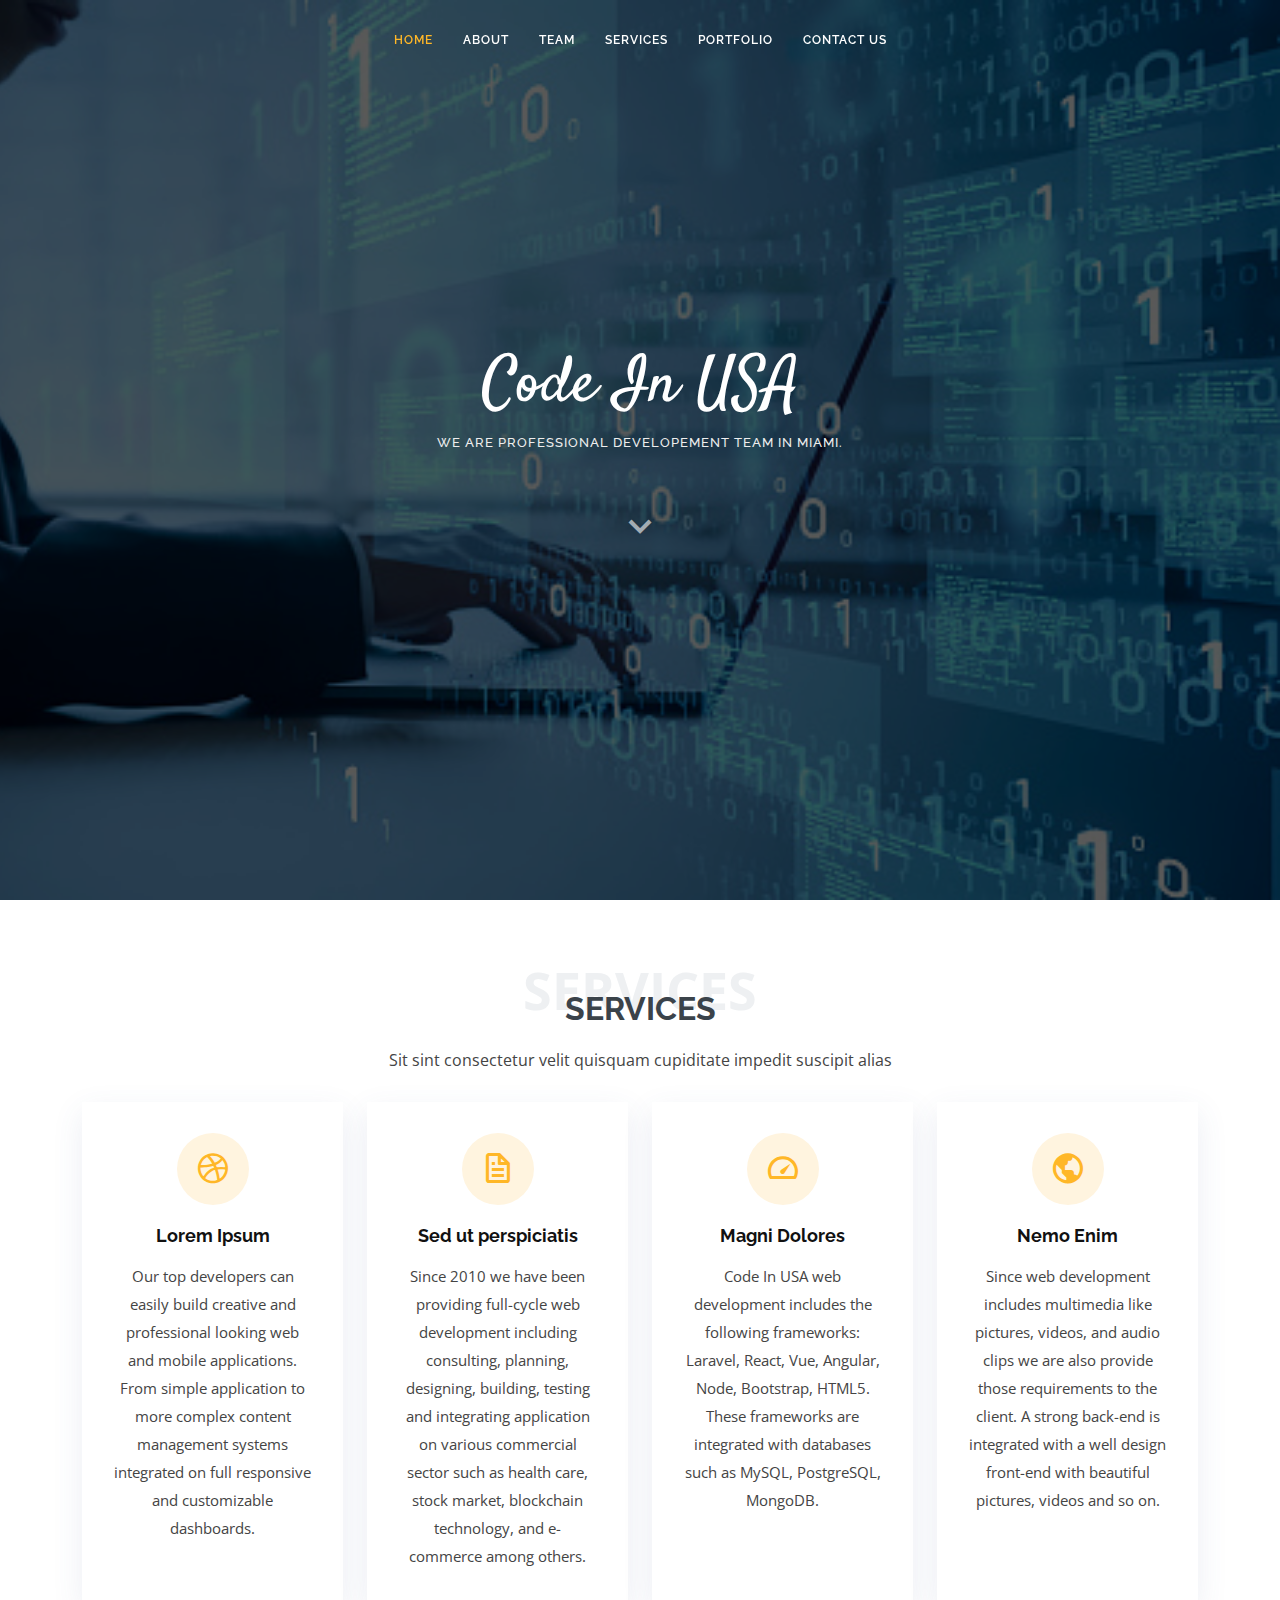
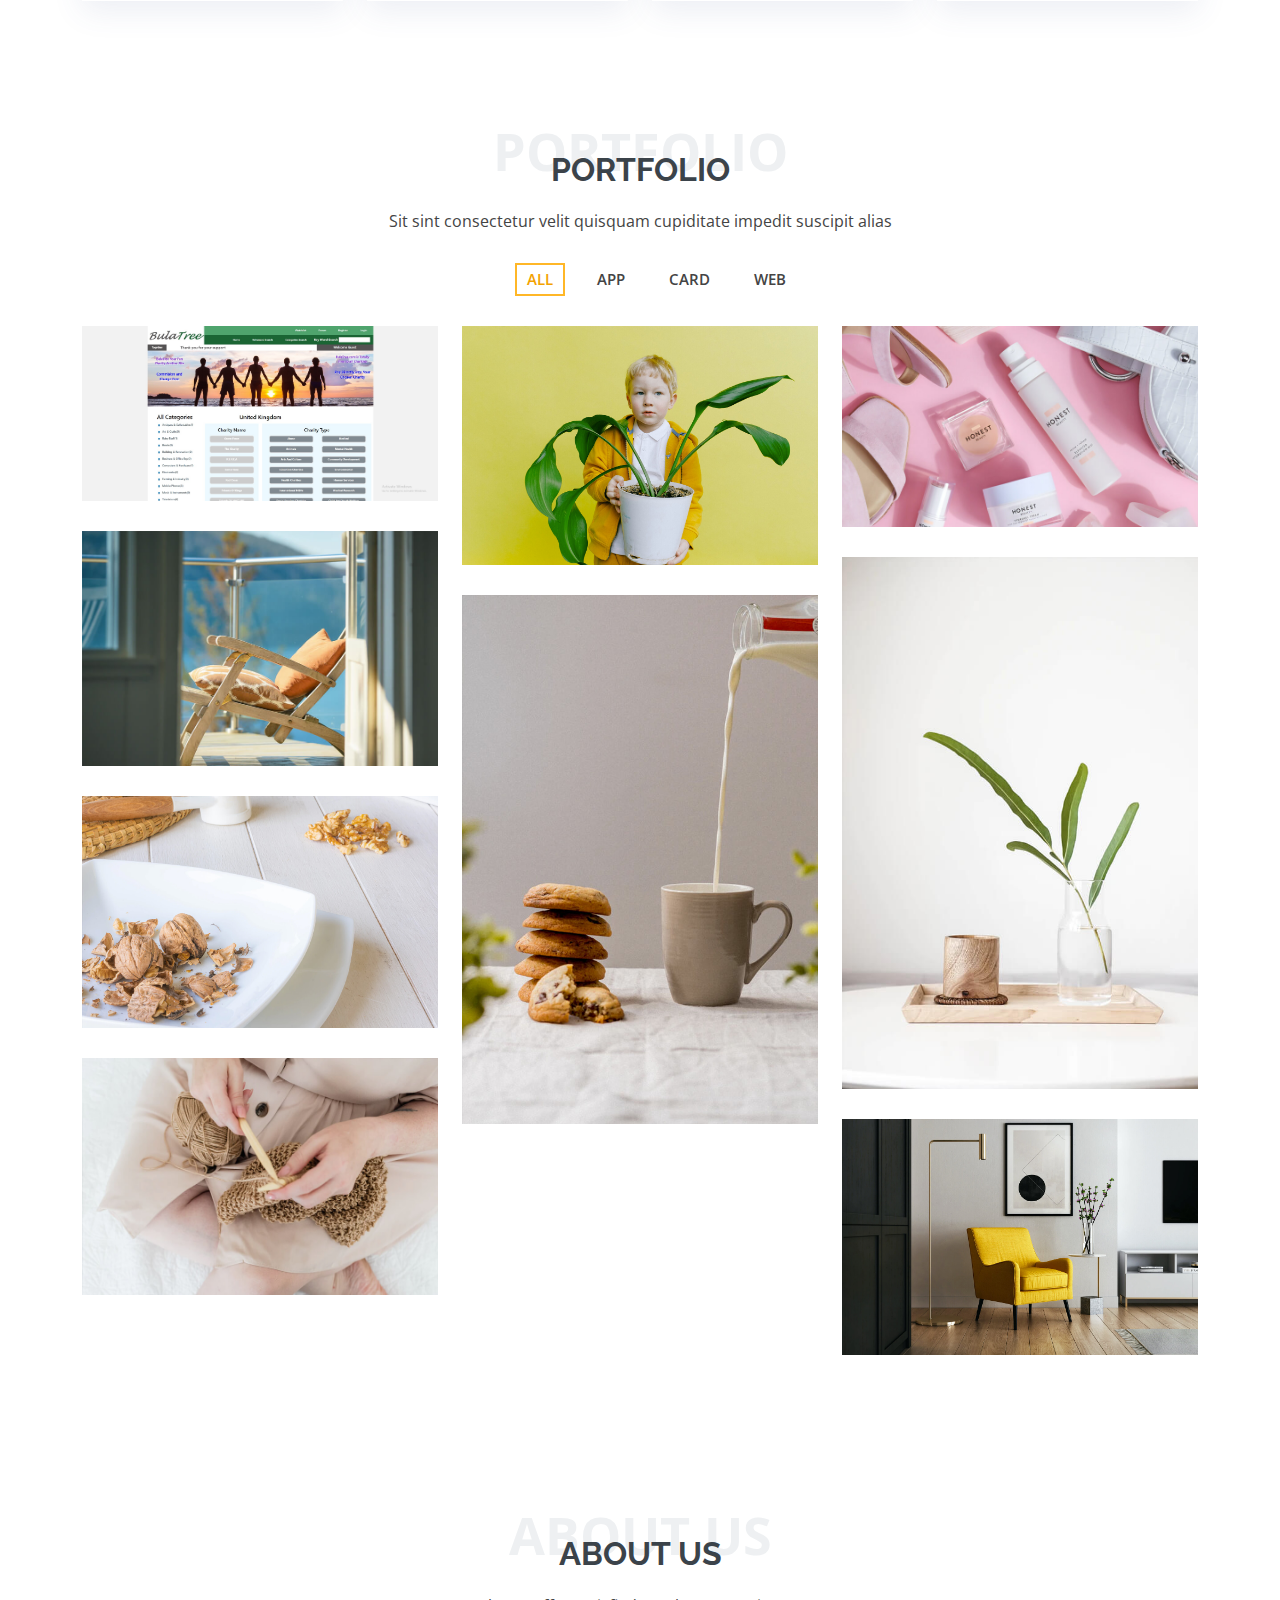
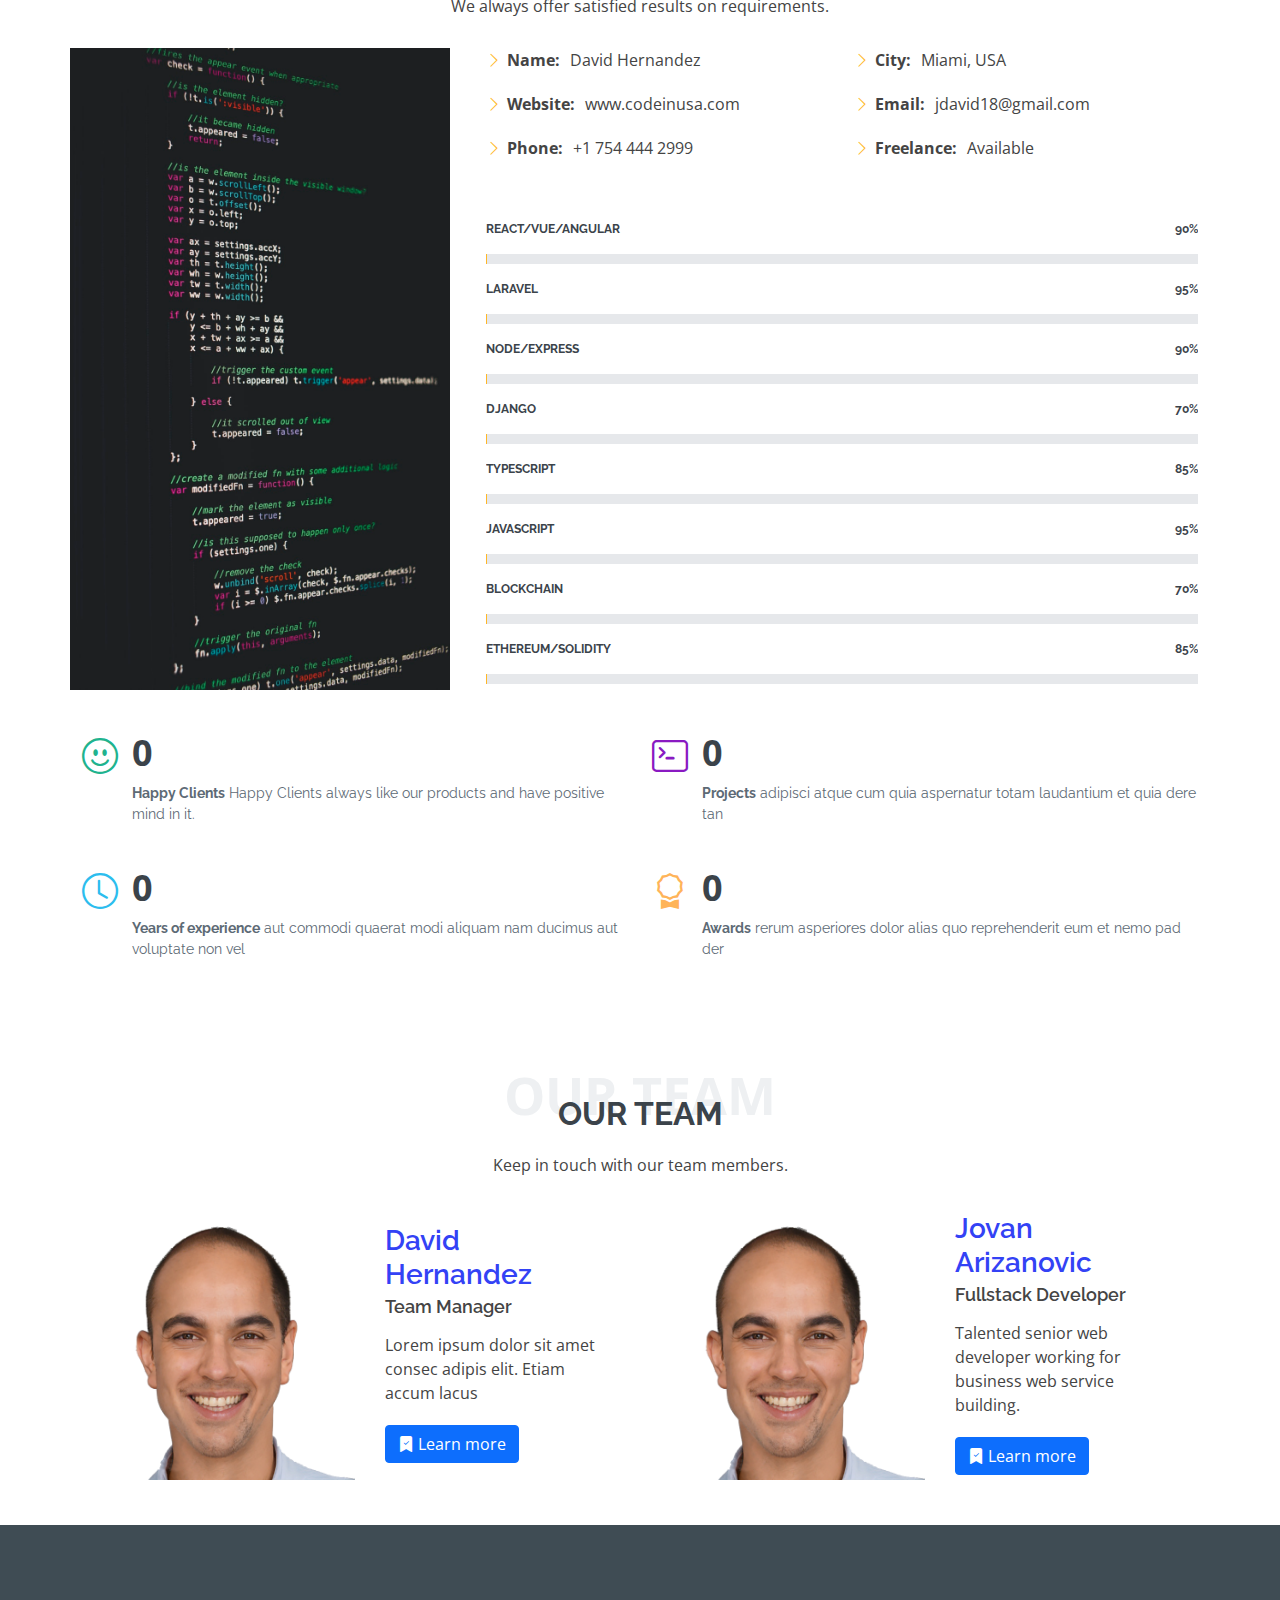
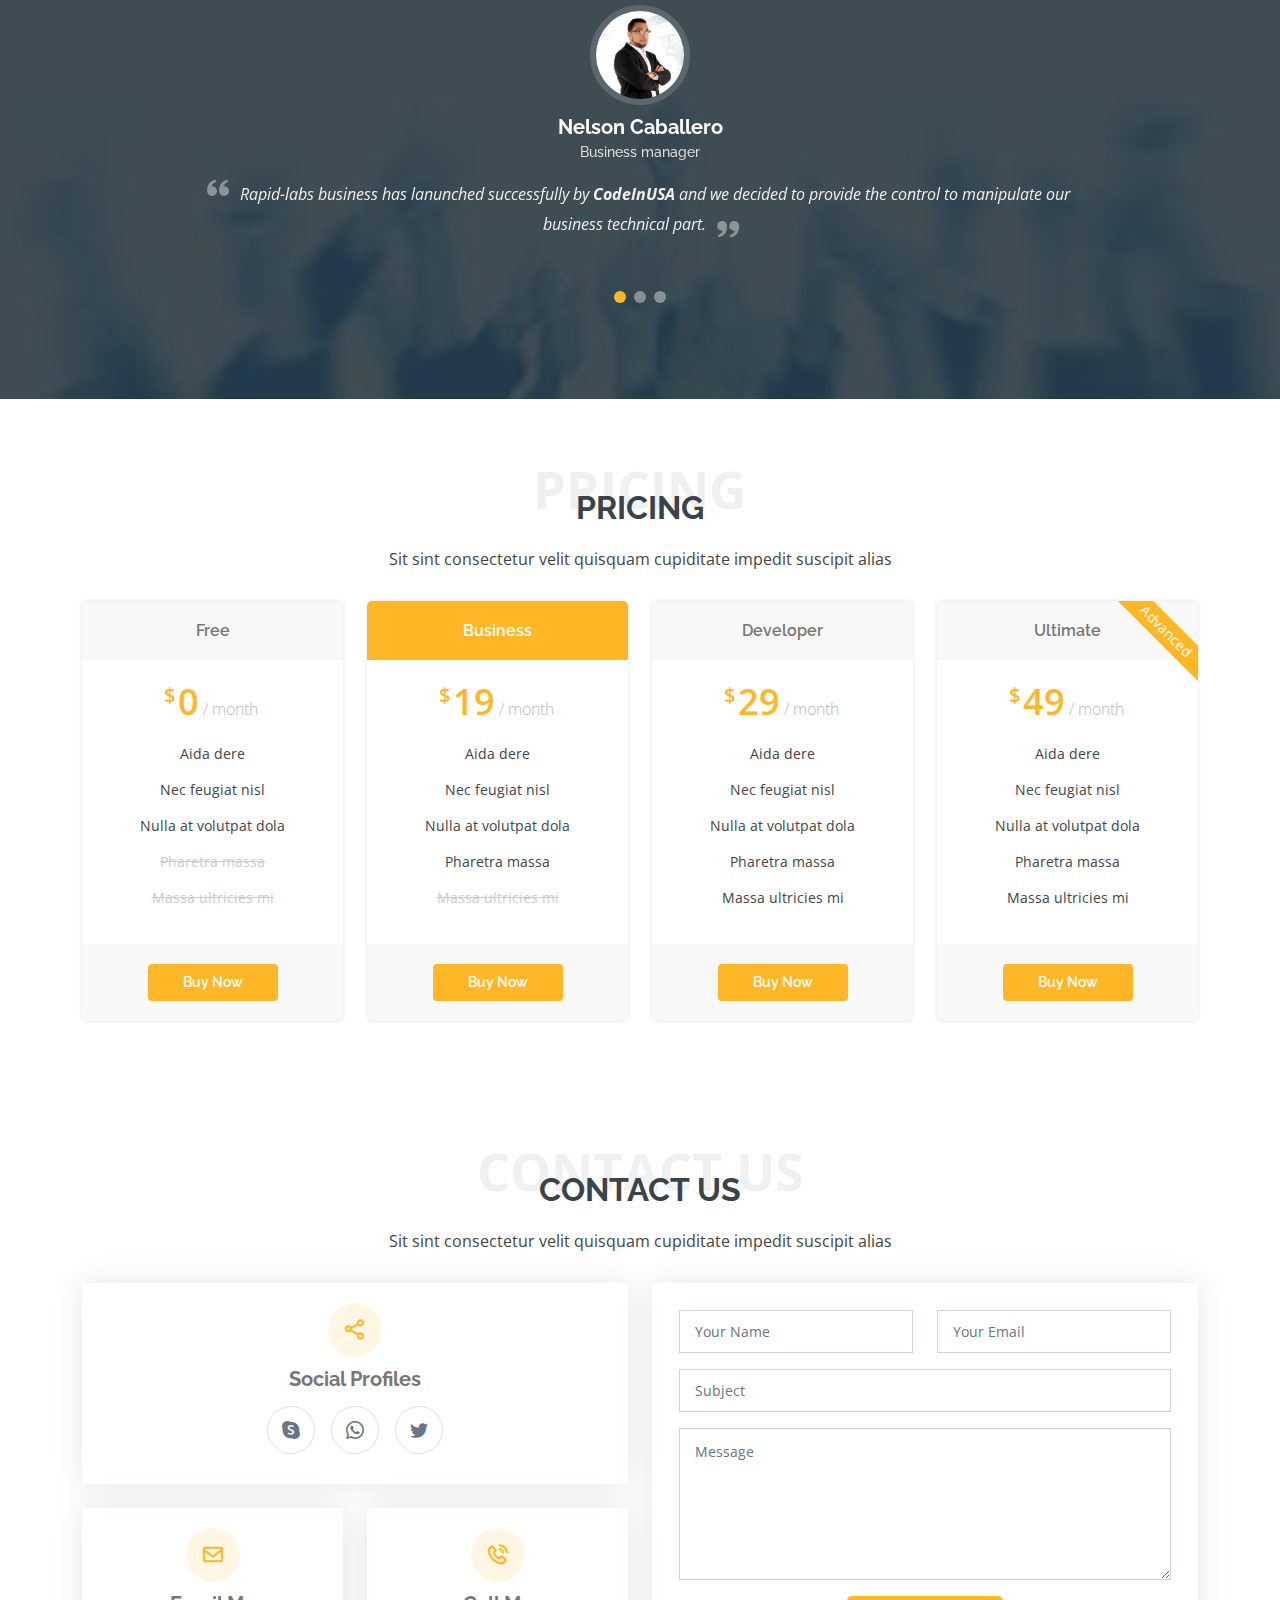
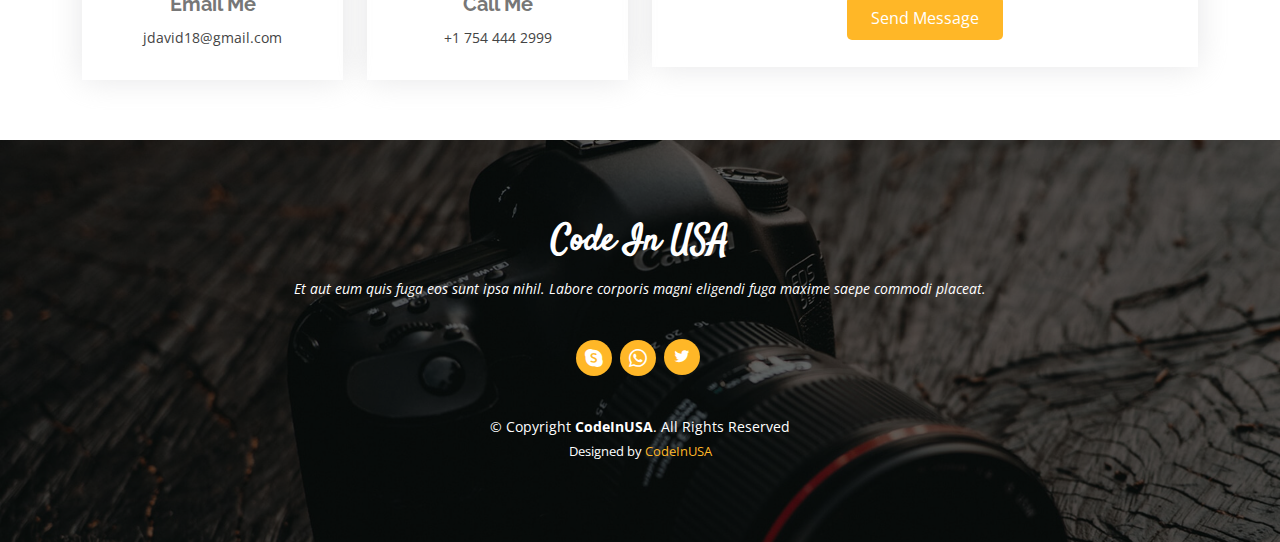
<file: index.html>
<!DOCTYPE html>
<html lang="en">

<head>
  <meta charset="utf-8">
  <meta content="width=device-width, initial-scale=1.0" name="viewport">

  <title>CodeInUSA</title>
  <meta content="" name="description">
  <meta content="" name="keywords">

  <!-- Favicons -->
  <link href="assets/img/favicon.png" rel="icon">
  <link href="assets/img/apple-touch-icon.png" rel="apple-touch-icon">

  <!-- Google Fonts -->
  <link href="https://fonts.googleapis.com/css?family=Open+Sans:300,300i,400,400i,600,600i,700,700i|Raleway:300,300i,400,400i,500,500i,600,600i,700,700i|Satisfy" rel="stylesheet">

  <!-- Vendor CSS Files -->
  <link href="assets/vendor/bootstrap/css/bootstrap.min.css" rel="stylesheet">
  <link href="assets/vendor/bootstrap-icons/bootstrap-icons.css" rel="stylesheet">
  <link href="assets/vendor/boxicons/css/boxicons.min.css" rel="stylesheet">
  <link href="assets/vendor/glightbox/css/glightbox.min.css" rel="stylesheet">
  <link href="assets/vendor/swiper/swiper-bundle.min.css" rel="stylesheet">

  <!-- Template Main CSS File -->
  <link href="assets/css/style.css" rel="stylesheet">

  <!-- =======================================================
  * Template Name: Laura - v4.7.0
  * Template URL: https://bootstrapmade.com/laura-free-creative-bootstrap-theme/
  * Author: BootstrapMade.com
  * License: https://bootstrapmade.com/license/
  ======================================================== -->
</head>

<body>

  <!-- ======= Header ======= -->
  <header id="header" class="fixed-top d-flex justify-content-center align-items-center header-transparent">

    <nav id="navbar" class="navbar">
      <ul>
        <li><a class="nav-link scrollto active" href="./index.html#hero">Home</a></li>
        <li><a class="nav-link scrollto" href="./index.html#about">About</a></li>
        <li><a class="nav-link scrollto" href="./index.html#team">Team</a></li>
        <li><a class="nav-link scrollto" href="./index.html#services">Services</a></li>
        <li><a class="nav-link scrollto " href="./index.html#portfolio">Portfolio</a></li>
        <li><a class="nav-link scrollto" href="./index.html#contact">Contact US</a></li>
      </ul>
      <i class="bi bi-list mobile-nav-toggle"></i>
    </nav><!-- .navbar -->

  </header><!-- End Header -->

  <!-- ======= Hero Section ======= -->
  <section id="hero">
    <div class="hero-container">
      <h1>Code In USA</h1>
      <h2>We are Professional developement team In Miami.</h2>
      <a href="#about" class="btn-scroll scrollto" title="Scroll Down"><i class="bx bx-chevron-down"></i></a>
    </div>
  </section><!-- End Hero -->

  <main id="main">
    
    <!-- ======= My Services Section ======= -->
    <section id="services" class="services">
      <div class="container">

        <div class="section-title">
          <span>Services</span>
          <h2>Services</h2>
          <p>Sit sint consectetur velit quisquam cupiditate impedit suscipit alias</p>
        </div>

        <div class="row">
          <div class="col-md-6 col-lg-3 d-flex align-items-stretch mb-5 mb-lg-0">
            <div class="icon-box">
              <div class="icon"><i class="bx bxl-dribbble"></i></div>
              <h4 class="title"><a href="">Lorem Ipsum</a></h4>
              <p class="description">Our top developers can easily build creative and professional looking web and mobile applications. From simple application to more complex content management systems integrated on full responsive and customizable dashboards.</p>
            </div>
          </div>

          <div class="col-md-6 col-lg-3 d-flex align-items-stretch mb-5 mb-lg-0">
            <div class="icon-box">
              <div class="icon"><i class="bx bx-file"></i></div>
              <h4 class="title"><a href="">Sed ut perspiciatis</a></h4>
              <p class="description">Since 2010 we have been providing full-cycle web development including consulting, planning, designing, building, testing and integrating application on various commercial sector such as health care, stock market, blockchain technology, and e-commerce among others.</p>
            </div>
          </div>

          <div class="col-md-6 col-lg-3 d-flex align-items-stretch mb-5 mb-lg-0">
            <div class="icon-box">
              <div class="icon"><i class="bx bx-tachometer"></i></div>
              <h4 class="title"><a href="">Magni Dolores</a></h4>
              <p class="description">Code In USA web development includes the following frameworks: Laravel, React, Vue, Angular, Node, Bootstrap, HTML5. These frameworks are integrated with databases such as MySQL, PostgreSQL, MongoDB.  </p>
            </div>
          </div>

          <div class="col-md-6 col-lg-3 d-flex align-items-stretch mb-5 mb-lg-0">
            <div class="icon-box">
              <div class="icon"><i class="bx bx-world"></i></div>
              <h4 class="title"><a href="">Nemo Enim</a></h4>
              <p class="description">Since web development includes multimedia like pictures, videos, and audio clips we are also provide those requirements to the client. A strong back-end is integrated with a well design front-end with beautiful pictures, videos and so on.</p>
            </div>
          </div>

        </div>

      </div>
    </section><!-- End My Services Section -->

    <!-- ======= My Portfolio Section ======= -->
    <section id="portfolio" class="portfolio">
      <div class="container">

        <div class="section-title">
          <span>Portfolio</span>
          <h2>Portfolio</h2>
          <p>Sit sint consectetur velit quisquam cupiditate impedit suscipit alias</p>
        </div>

        <ul id="portfolio-flters" class="d-flex justify-content-center">
          <li data-filter="*" class="filter-active">All</li>
          <li data-filter=".filter-app">App</li>
          <li data-filter=".filter-card">Card</li>
          <li data-filter=".filter-web">Web</li>
        </ul>

        <div class="row portfolio-container">

          <div class="col-lg-4 col-md-6 portfolio-item filter-app">
            <div class="portfolio-img"><img src="assets/img/portfolio/bulatree.jpg" class="img-fluid" alt=""></div>
            <div class="portfolio-info">
              <h4>App 1</h4>
              <p>App</p>
              <a href="assets/img/portfolio/bulatree.jpg" data-gallery="portfolioGallery" class="portfolio-lightbox preview-link" title="App 1"><i class="bx bx-plus"></i></a>
              <a href="portfolio-details.html" class="details-link" title="More Details"><i class="bx bx-link"></i></a>
            </div>
          </div>

          <div class="col-lg-4 col-md-6 portfolio-item filter-web">
            <div class="portfolio-img"><img src="assets/img/portfolio/portfolio-2.jpg" class="img-fluid" alt=""></div>
            <div class="portfolio-info">
              <h4>Web 3</h4>
              <p>Web</p>
              <a href="assets/img/portfolio/portfolio-2.jpg" data-gallery="portfolioGallery" class="portfolio-lightbox preview-link" title="Web 3"><i class="bx bx-plus"></i></a>
              <a href="portfolio-details.html" class="details-link" title="More Details"><i class="bx bx-link"></i></a>
            </div>
          </div>

          <div class="col-lg-4 col-md-6 portfolio-item filter-app">
            <div class="portfolio-img"><img src="assets/img/portfolio/portfolio-3.jpg" class="img-fluid" alt=""></div>
            <div class="portfolio-info">
              <h4>App 2</h4>
              <p>App</p>
              <a href="assets/img/portfolio/portfolio-3.jpg" data-gallery="portfolioGallery" class="portfolio-lightbox preview-link" title="App 2"><i class="bx bx-plus"></i></a>
              <a href="portfolio-details.html" class="details-link" title="More Details"><i class="bx bx-link"></i></a>
            </div>
          </div>

          <div class="col-lg-4 col-md-6 portfolio-item filter-card">
            <div class="portfolio-img"><img src="assets/img/portfolio/portfolio-4.jpg" class="img-fluid" alt=""></div>
            <div class="portfolio-info">
              <h4>Card 2</h4>
              <p>Card</p>
              <a href="assets/img/portfolio/portfolio-4.jpg" data-gallery="portfolioGallery" class="portfolio-lightbox preview-link" title="Card 2"><i class="bx bx-plus"></i></a>
              <a href="portfolio-details.html" class="details-link" title="More Details"><i class="bx bx-link"></i></a>
            </div>
          </div>

          <div class="col-lg-4 col-md-6 portfolio-item filter-web">
            <div class="portfolio-img"><img src="assets/img/portfolio/portfolio-5.jpg" class="img-fluid" alt=""></div>
            <div class="portfolio-info">
              <h4>Web 2</h4>
              <p>Web</p>
              <a href="assets/img/portfolio/portfolio-5.jpg" data-gallery="portfolioGallery" class="portfolio-lightbox preview-link" title="Web 2"><i class="bx bx-plus"></i></a>
              <a href="portfolio-details.html" class="details-link" title="More Details"><i class="bx bx-link"></i></a>
            </div>
          </div>

          <div class="col-lg-4 col-md-6 portfolio-item filter-app">
            <div class="portfolio-img"><img src="assets/img/portfolio/portfolio-6.jpg" class="img-fluid" alt=""></div>
            <div class="portfolio-info">
              <h4>App 3</h4>
              <p>App</p>
              <a href="assets/img/portfolio/portfolio-6.jpg" data-gallery="portfolioGallery" class="portfolio-lightbox preview-link" title="App 3"><i class="bx bx-plus"></i></a>
              <a href="portfolio-details.html" class="details-link" title="More Details"><i class="bx bx-link"></i></a>
            </div>
          </div>

          <div class="col-lg-4 col-md-6 portfolio-item filter-card">
            <div class="portfolio-img"><img src="assets/img/portfolio/portfolio-7.jpg" class="img-fluid" alt=""></div>
            <div class="portfolio-info">
              <h4>Card 1</h4>
              <p>Card</p>
              <a href="assets/img/portfolio/portfolio-7.jpg" data-gallery="portfolioGallery" class="portfolio-lightbox preview-link" title="Card 1"><i class="bx bx-plus"></i></a>
              <a href="portfolio-details.html" class="details-link" title="More Details"><i class="bx bx-link"></i></a>
            </div>
          </div>

          <div class="col-lg-4 col-md-6 portfolio-item filter-card">
            <div class="portfolio-img"><img src="assets/img/portfolio/portfolio-8.jpg" class="img-fluid" alt=""></div>
            <div class="portfolio-info">
              <h4>Card 3</h4>
              <p>Card</p>
              <a href="assets/img/portfolio/portfolio-8.jpg" data-gallery="portfolioGallery" class="portfolio-lightbox preview-link" title="Card 3"><i class="bx bx-plus"></i></a>
              <a href="portfolio-details.html" class="details-link" title="More Details"><i class="bx bx-link"></i></a>
            </div>
          </div>

          <div class="col-lg-4 col-md-6 portfolio-item filter-web">
            <div class="portfolio-img"><img src="assets/img/portfolio/portfolio-9.jpg" class="img-fluid" alt=""></div>
            <div class="portfolio-info">
              <h4>Web 3</h4>
              <p>Web</p>
              <a href="assets/img/portfolio/portfolio-9.jpg" data-gallery="portfolioGallery" class="portfolio-lightbox preview-link" title="Web 3"><i class="bx bx-plus"></i></a>
              <a href="portfolio-details.html" class="details-link" title="More Details"><i class="bx bx-link"></i></a>
            </div>
          </div>

        </div>

      </div>
    </section><!-- End My Portfolio Section -->

    <!-- ======= About Me Section ======= -->
    <section id="about" class="about">
      <div class="container">

        <div class="section-title">
          <span>About Us</span>
          <h2>About Us</h2>
          <p>We always offer satisfied results on requirements.</p>
        </div>

        <div class="row">
          <div class="image col-lg-4 d-flex align-items-stretch justify-content-center justify-content-lg-start"></div>
          <div class="col-lg-8 d-flex flex-column align-items-stretch">
            <div class="content ps-lg-4 d-flex flex-column justify-content-center">
              <div class="row">
                <div class="col-lg-6">
                  <ul>
                    <li><i class="bi bi-chevron-right"></i> <strong>Name:</strong> <span>David Hernandez</span></li>
                    <li><i class="bi bi-chevron-right"></i> <strong>Website:</strong> <span>www.codeinusa.com</span></li>
                    <li><i class="bi bi-chevron-right"></i> <strong>Phone:</strong> <span>+1 754 444 2999</span></li>
                  </ul>
                </div>
                <div class="col-lg-6">
                  <ul>
                    <li><i class="bi bi-chevron-right"></i> <strong>City:</strong> <span>Miami, USA</span></li>
                    <li><i class="bi bi-chevron-right"></i> <strong>Email:</strong> <span>jdavid18@gmail.com</span></li>
                    <li><i class="bi bi-chevron-right"></i> <strong>Freelance:</strong> <span>Available</span></li>
                  </ul>
                </div>
              </div>
            </div><!-- End .content-->

            <div class="skills-content ps-lg-4">
              <div class="progress">
                <span class="skill">React/Vue/Angular <i class="val">90%</i></span>
                <div class="progress-bar-wrap">
                  <div class="progress-bar" role="progressbar" aria-valuenow="90" aria-valuemin="0" aria-valuemax="100"></div>
                </div>
              </div>

              <div class="progress">
                <span class="skill">Laravel <i class="val">95%</i></span>
                <div class="progress-bar-wrap">
                  <div class="progress-bar" role="progressbar" aria-valuenow="95" aria-valuemin="0" aria-valuemax="100"></div>
                </div>
              </div>

              <div class="progress">
                <span class="skill">Node/Express <i class="val">90%</i></span>
                <div class="progress-bar-wrap">
                  <div class="progress-bar" role="progressbar" aria-valuenow="90" aria-valuemin="0" aria-valuemax="100"></div>
                </div>
              </div>

              <div class="progress">
                <span class="skill">Django <i class="val">70%</i></span>
                <div class="progress-bar-wrap">
                  <div class="progress-bar" role="progressbar" aria-valuenow="70" aria-valuemin="0" aria-valuemax="100"></div>
                </div>
              </div>

              <div class="progress">
                <span class="skill">Typescript <i class="val">85%</i></span>
                <div class="progress-bar-wrap">
                  <div class="progress-bar" role="progressbar" aria-valuenow="85" aria-valuemin="0" aria-valuemax="100"></div>
                </div>
              </div>

              <div class="progress">
                <span class="skill">Javascript <i class="val">95%</i></span>
                <div class="progress-bar-wrap">
                  <div class="progress-bar" role="progressbar" aria-valuenow="95" aria-valuemin="0" aria-valuemax="100"></div>
                </div>
              </div>
              
              <div class="progress">
                <span class="skill">Blockchain <i class="val">70%</i></span>
                <div class="progress-bar-wrap">
                  <div class="progress-bar" role="progressbar" aria-valuenow="70" aria-valuemin="0" aria-valuemax="100"></div>
                </div>
              </div>
              
              <div class="progress">
                <span class="skill">Ethereum/Solidity <i class="val">85%</i></span>
                <div class="progress-bar-wrap">
                  <div class="progress-bar" role="progressbar" aria-valuenow="85" aria-valuemin="0" aria-valuemax="100"></div>
                </div>
              </div>
            </div>

          </div>
        </div>

        <div class="content">
          <div class="row mt-n4">
            <div class="col-md-6 mt-5 d-md-flex align-items-md-stretch">
              <div class="count-box">
                <i class="bi bi-emoji-smile" style="color: #20b38e;"></i>
                <span data-purecounter-start="0" data-purecounter-end="23" data-purecounter-duration="1" class="purecounter"></span>
                <p><strong>Happy Clients</strong> Happy Clients always like our products and have positive mind in it.</p>
              </div>
            </div>

            <div class="col-md-6 mt-5 d-md-flex align-items-md-stretch">
              <div class="count-box">
                <i class="bi bi-terminal" style="color: #8a1ac2;"></i>
                <span data-purecounter-start="0" data-purecounter-end="52" data-purecounter-duration="1" class="purecounter"></span>
                <p><strong>Projects</strong> adipisci atque cum quia aspernatur totam laudantium et quia dere tan</p>
              </div>
            </div>

            <div class="col-md-6 mt-5 d-md-flex align-items-md-stretch">
              <div class="count-box">
                <i class="bi bi-clock" style="color: #2cbdee;"></i>
                <span data-purecounter-start="0" data-purecounter-end="9" data-purecounter-duration="1" class="purecounter"></span>
                <p><strong>Years of experience</strong> aut commodi quaerat modi aliquam nam ducimus aut voluptate non vel</p>
              </div>
            </div>

            <div class="col-md-6 mt-5 d-md-flex align-items-md-stretch">
              <div class="count-box">
                <i class="bi bi-award" style="color: #ffb459;"></i>
                <span data-purecounter-start="0" data-purecounter-end="16" data-purecounter-duration="1" class="purecounter"></span>
                <p><strong>Awards</strong> rerum asperiores dolor alias quo reprehenderit eum et nemo pad der</p>
              </div>
            </div>
          </div>
        </div>
      </div>
    </section><!-- End About Me Section -->

    <section id="team" class="team">
      <div class="container">

        <div class="section-title">
          <span>Our Team</span>
          <h2>Our Team</h2>
          <p>Keep in touch with our team members.</p>
        </div>

        <div class="row">
          <div class="col-lg-6 wow fadeInUp" data-wow-delay="0.0s">
              <div class="team-item">
                  <div class="team-img">
                      <img src="./assets/img/team-1.png" alt="Image">
                  </div>
                  <div class="team-text">
                      <h2>David Hernandez</h2>
                      <h4>Team Manager</h4>
                      <p>
                          Lorem ipsum dolor sit amet consec adipis elit. Etiam accum lacus
                      </p>
                      <a href="./resume_jovan.html" class="btn-primary btn"><i class="bi bi-bookmark-check-fill"></i> Learn more</a>
                  </div>
              </div>
          </div>
          <div class="col-lg-6 wow fadeInUp" data-wow-delay="0.2s">
              <div class="team-item">
                  <div class="team-img">
                      <img src="./assets/img/team-2.png" alt="Image">
                  </div>
                  <div class="team-text">
                      <h2>Jovan Arizanovic</h2>
                      <h4>Fullstack Developer</h4>
                      <p>
                        Talented senior web developer working for business web service building.
                      </p>
                      <a href="./resume_jovan.html" class="btn-primary btn"><i class="bi bi-bookmark-check-fill"></i> Learn more</a>
                  </div>
              </div>
          </div>
        </div>
      </div>
    </section>

    <!-- ======= Testimonials Section ======= -->
    <section id="testimonials" class="testimonials">
      <div class="container position-relative">

        <div class="testimonials-slider swiper" data-aos="fade-up" data-aos-delay="100">
          <div class="swiper-wrapper">
            <div class="swiper-slide">
              <div class="testimonial-item">
                <img src="assets/img/testimonials/testimonial-1.jpg" class="testimonial-img" alt="">
                <h3>Nelson Caballero</h3>
                <h4>Business manager</h4>
                <p>
                  <i class="bx bxs-quote-alt-left quote-icon-left"></i>
                  Rapid-labs business has lanunched successfully by <span style="font-weight: bold">CodeInUSA</span> and we decided to provide the control to manipulate our business technical part.
                  <i class="bx bxs-quote-alt-right quote-icon-right"></i>
                </p>
              </div>
            </div><!-- End testimonial item -->

            <div class="swiper-slide">
              <div class="testimonial-item">
                <img src="assets/img/testimonials/testimonial-1.jpg" class="testimonial-img" alt="">
                <h3>Terry G.</h3>
                <h4>Financial adviser</h4>
                <p>
                  <i class="bx bxs-quote-alt-left quote-icon-left"></i>
                  Delivered on time and within budget. I had severe internet issues while the job was being worked on and the job was still completed without me looking at it every 5 minutes.
                  Showed great understanding and will definitely work again with this developer <span style="font-weight: bold;">Jovan</span>.
                  <i class="bx bxs-quote-alt-right quote-icon-right"></i>
                </p>
              </div>
            </div><!-- End testimonial item -->

            <div class="swiper-slide">
              <div class="testimonial-item">
                <img src="assets/img/testimonials/testimonial-3.jpg" class="testimonial-img" alt="">
                <h3>Eric</h3>
                <h4>CEO</h4>
                <p>
                  <i class="bx bxs-quote-alt-left quote-icon-left"></i>
                  As I am the  real estate company manager, I started new business plan for course website with <span style="font-weight: bold;">CodeInUSA</span>.
                  I have successed and it is growing and booming now. I recommended this team as the technical manager of our company.
                  <i class="bx bxs-quote-alt-right quote-icon-right"></i>
                </p>
              </div>
            </div><!-- End testimonial item -->

          </div>
          <div class="swiper-pagination"></div>
        </div>

      </div>
    </section><!-- End Testimonials Section -->

    <!-- ======= Pricing Section ======= -->
    <section id="pricing" class="pricing">
      <div class="container">

        <div class="section-title">
          <span>Pricing</span>
          <h2>Pricing</h2>
          <p>Sit sint consectetur velit quisquam cupiditate impedit suscipit alias</p>
        </div>

        <div class="row">

          <div class="col-lg-3 col-md-6">
            <div class="box">
              <h3>Free</h3>
              <h4><sup>$</sup>0<span> / month</span></h4>
              <ul>
                <li>Aida dere</li>
                <li>Nec feugiat nisl</li>
                <li>Nulla at volutpat dola</li>
                <li class="na">Pharetra massa</li>
                <li class="na">Massa ultricies mi</li>
              </ul>
              <div class="btn-wrap">
                <a href="#" class="btn-buy">Buy Now</a>
              </div>
            </div>
          </div>

          <div class="col-lg-3 col-md-6 mt-4 mt-md-0">
            <div class="box featured">
              <h3>Business</h3>
              <h4><sup>$</sup>19<span> / month</span></h4>
              <ul>
                <li>Aida dere</li>
                <li>Nec feugiat nisl</li>
                <li>Nulla at volutpat dola</li>
                <li>Pharetra massa</li>
                <li class="na">Massa ultricies mi</li>
              </ul>
              <div class="btn-wrap">
                <a href="#" class="btn-buy">Buy Now</a>
              </div>
            </div>
          </div>

          <div class="col-lg-3 col-md-6 mt-4 mt-lg-0">
            <div class="box">
              <h3>Developer</h3>
              <h4><sup>$</sup>29<span> / month</span></h4>
              <ul>
                <li>Aida dere</li>
                <li>Nec feugiat nisl</li>
                <li>Nulla at volutpat dola</li>
                <li>Pharetra massa</li>
                <li>Massa ultricies mi</li>
              </ul>
              <div class="btn-wrap">
                <a href="#" class="btn-buy">Buy Now</a>
              </div>
            </div>
          </div>

          <div class="col-lg-3 col-md-6 mt-4 mt-lg-0">
            <div class="box">
              <span class="advanced">Advanced</span>
              <h3>Ultimate</h3>
              <h4><sup>$</sup>49<span> / month</span></h4>
              <ul>
                <li>Aida dere</li>
                <li>Nec feugiat nisl</li>
                <li>Nulla at volutpat dola</li>
                <li>Pharetra massa</li>
                <li>Massa ultricies mi</li>
              </ul>
              <div class="btn-wrap">
                <a href="#" class="btn-buy">Buy Now</a>
              </div>
            </div>
          </div>

        </div>

      </div>
    </section><!-- End Pricing Section -->

    <!-- ======= Contact Me Section ======= -->
    <section id="contact" class="contact">
      <div class="container">

        <div class="section-title">
          <span>Contact Us</span>
          <h2>Contact Us</h2>
          <p>Sit sint consectetur velit quisquam cupiditate impedit suscipit alias</p>
        </div>

        <div class="row">

          <div class="col-lg-6">

            <div class="row">
              <div class="col-md-12">
                <div class="info-box">
                  <i class="bx bx-share-alt"></i>
                  <h3>Social Profiles</h3>
                  <div class="social-links">
                    <a href="skype:live:jdavid18_1?chat" class="google-plus"><i class="bi bi-skype"></i></a>
                    <a href="https://wa.me/17544442999" class="whatsapp" target="_blank"><i class="bi bi-whatsapp"></i></a>
                    <a href="#" class="twitter"><i class="bi bi-twitter"></i></a>
                  </div>
                </div>
              </div>
              <div class="col-md-6">
                <div class="info-box mt-4">
                  <i class="bx bx-envelope"></i>
                  <h3>Email Me</h3>
                  <p>jdavid18@gmail.com</p>
                </div>
              </div>
              <div class="col-md-6">
                <div class="info-box mt-4">
                  <i class="bx bx-phone-call"></i>
                  <h3>Call Me</h3>
                  <p>+1 754 444 2999</p>
                </div>
              </div>
            </div>

          </div>

          <div class="col-lg-6">
            <form action="forms/contact.php" method="post" role="form" class="php-email-form">
              <div class="row">
                <div class="col-md-6 form-group">
                  <input type="text" name="name" class="form-control" id="name" placeholder="Your Name" required>
                </div>
                <div class="col-md-6 form-group mt-3 mt-md-0">
                  <input type="email" class="form-control" name="email" id="email" placeholder="Your Email" required>
                </div>
              </div>
              <div class="form-group mt-3">
                <input type="text" class="form-control" name="subject" id="subject" placeholder="Subject" required>
              </div>
              <div class="form-group mt-3">
                <textarea class="form-control" name="message" rows="6" placeholder="Message" required></textarea>
              </div>
              <div class="my-3">
                <div class="loading">Loading</div>
                <div class="error-message"></div>
                <div class="sent-message">Your message has been sent. Thank you!</div>
              </div>
              <div class="text-center"><button type="submit">Send Message</button></div>
            </form>
          </div>

        </div>

      </div>
    </section><!-- End Contact Me Section -->

  </main><!-- End #main -->

  <!-- ======= Footer ======= -->
  <footer id="footer">
    <div class="container">
      <h3>Code In USA</h3>
      <p>Et aut eum quis fuga eos sunt ipsa nihil. Labore corporis magni eligendi fuga maxime saepe commodi placeat.</p>
      <div class="social-links">
        <a href="skype:live:jdavid18_1?chat" class="google-plus"><i class="bi bi-skype"></i></a>
        <a href="https://wa.me/17544442999" class="whatsapp" target="_blank"><i class="bi bi-whatsapp"></i></a>
        <a href="#" class="twitter"><i class="bx bxl-twitter"></i></a>
      </div>
      <div class="copyright">
        &copy; Copyright <strong><span>CodeInUSA</span></strong>. All Rights Reserved
      </div>
      <div class="credits">
        <!-- All the links in the footer should remain intact. -->
        <!-- You can delete the links only if you purchased the pro version. -->
        <!-- Licensing information: https://bootstrapmade.com/license/ -->
        <!-- Purchase the pro version with working PHP/AJAX contact form: https://bootstrapmade.com/laura-free-creative-bootstrap-theme/ -->
        Designed by <a href="https://bootstrapmade.com/">CodeInUSA</a>
      </div>
    </div>
  </footer><!-- End Footer -->

  <a href="#" class="back-to-top d-flex align-items-center justify-content-center"><i class="bi bi-arrow-up-short"></i></a>

  <!-- Vendor JS Files -->
  <script src="assets/vendor/purecounter/purecounter.js"></script>
  <script src="assets/vendor/bootstrap/js/bootstrap.bundle.min.js"></script>
  <script src="assets/vendor/glightbox/js/glightbox.min.js"></script>
  <script src="assets/vendor/isotope-layout/isotope.pkgd.min.js"></script>
  <script src="assets/vendor/swiper/swiper-bundle.min.js"></script>
  <script src="assets/vendor/waypoints/noframework.waypoints.js"></script>
  <script src="assets/vendor/php-email-form/validate.js"></script>

  <!-- Template Main JS File -->
  <script src="assets/js/main.js"></script>

</body>

</html>
</file>
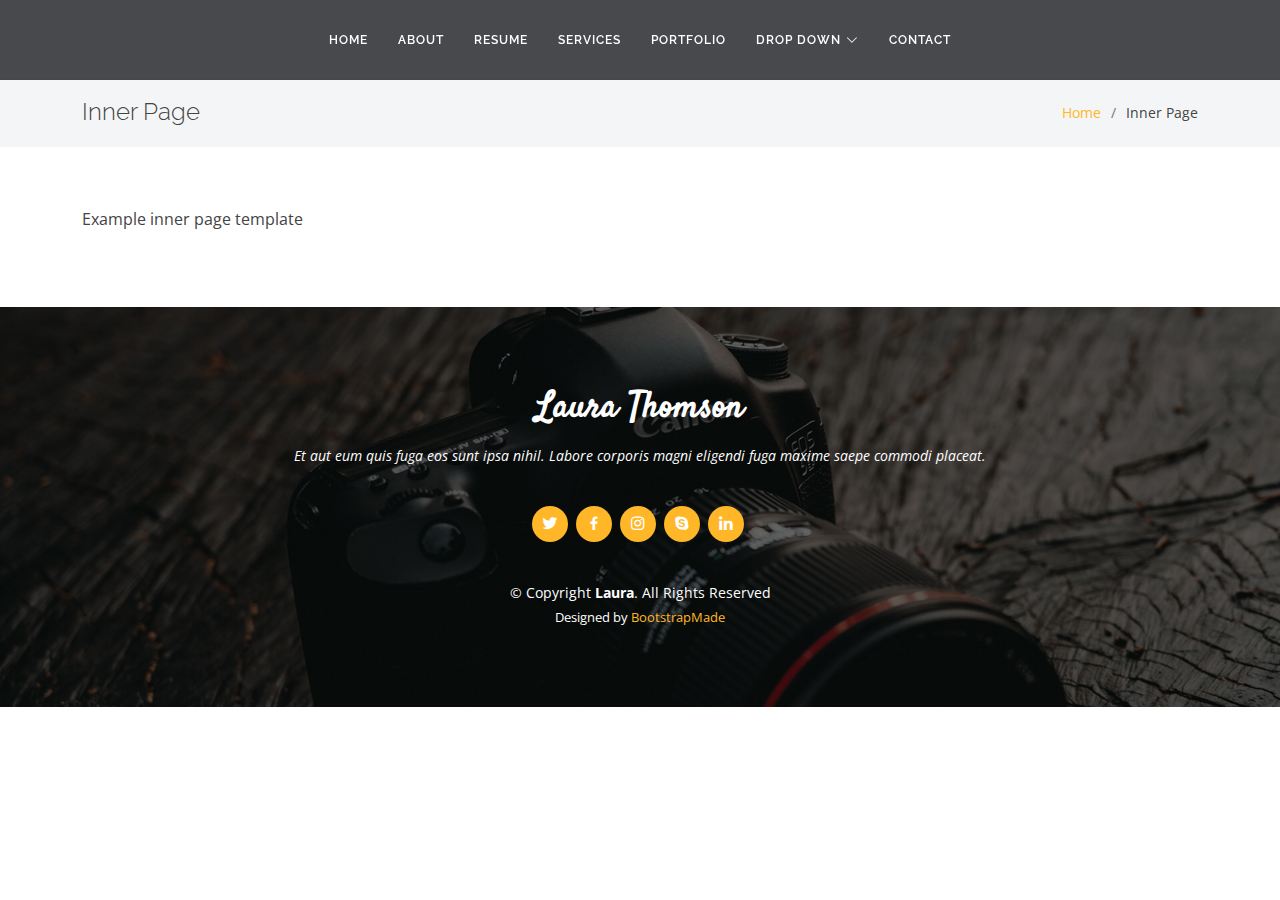
<file: inner-page.html>
<!DOCTYPE html>
<html lang="en">

<head>
  <meta charset="utf-8">
  <meta content="width=device-width, initial-scale=1.0" name="viewport">

  <title>Inner Page - Laura Bootstrap Template</title>
  <meta content="" name="description">
  <meta content="" name="keywords">

  <!-- Favicons -->
  <link href="assets/img/favicon.png" rel="icon">
  <link href="assets/img/apple-touch-icon.png" rel="apple-touch-icon">

  <!-- Google Fonts -->
  <link href="https://fonts.googleapis.com/css?family=Open+Sans:300,300i,400,400i,600,600i,700,700i|Raleway:300,300i,400,400i,500,500i,600,600i,700,700i|Satisfy" rel="stylesheet">

  <!-- Vendor CSS Files -->
  <link href="assets/vendor/bootstrap/css/bootstrap.min.css" rel="stylesheet">
  <link href="assets/vendor/bootstrap-icons/bootstrap-icons.css" rel="stylesheet">
  <link href="assets/vendor/boxicons/css/boxicons.min.css" rel="stylesheet">
  <link href="assets/vendor/glightbox/css/glightbox.min.css" rel="stylesheet">
  <link href="assets/vendor/swiper/swiper-bundle.min.css" rel="stylesheet">

  <!-- Template Main CSS File -->
  <link href="assets/css/style.css" rel="stylesheet">

  <!-- =======================================================
  * Template Name: Laura - v4.7.0
  * Template URL: https://bootstrapmade.com/laura-free-creative-bootstrap-theme/
  * Author: BootstrapMade.com
  * License: https://bootstrapmade.com/license/
  ======================================================== -->
</head>

<body>

  <!-- ======= Header ======= -->
  <header id="header" class="fixed-top d-flex justify-content-center align-items-center ">

    <nav id="navbar" class="navbar">
      <ul>
        <li><a class="nav-link scrollto " href="#hero">Home</a></li>
        <li><a class="nav-link scrollto" href="#about">About</a></li>
        <li><a class="nav-link scrollto" href="#resume">Resume</a></li>
        <li><a class="nav-link scrollto" href="#services">Services</a></li>
        <li><a class="nav-link scrollto " href="#portfolio">Portfolio</a></li>
        <li class="dropdown"><a href="#"><span>Drop Down</span> <i class="bi bi-chevron-down"></i></a>
          <ul>
            <li><a href="#">Drop Down 1</a></li>
            <li class="dropdown"><a href="#"><span>Deep Drop Down</span> <i class="bi bi-chevron-right"></i></a>
              <ul>
                <li><a href="#">Deep Drop Down 1</a></li>
                <li><a href="#">Deep Drop Down 2</a></li>
                <li><a href="#">Deep Drop Down 3</a></li>
                <li><a href="#">Deep Drop Down 4</a></li>
                <li><a href="#">Deep Drop Down 5</a></li>
              </ul>
            </li>
            <li><a href="#">Drop Down 2</a></li>
            <li><a href="#">Drop Down 3</a></li>
            <li><a href="#">Drop Down 4</a></li>
          </ul>
        </li>
        <li><a class="nav-link scrollto" href="#contact">Contact</a></li>
      </ul>
      <i class="bi bi-list mobile-nav-toggle"></i>
    </nav><!-- .navbar -->

  </header><!-- End Header -->

  <main id="main">

    <!-- ======= Breadcrumbs ======= -->
    <section class="breadcrumbs">
      <div class="container">

        <div class="d-flex justify-content-between align-items-center">
          <h2>Inner Page</h2>
          <ol>
            <li><a href="index.html">Home</a></li>
            <li>Inner Page</li>
          </ol>
        </div>

      </div>
    </section><!-- End Breadcrumbs -->

    <section class="inner-page">
      <div class="container">
        <p>
          Example inner page template
        </p>
      </div>
    </section>

  </main><!-- End #main -->

  <!-- ======= Footer ======= -->
  <footer id="footer">
    <div class="container">
      <h3>Laura Thomson</h3>
      <p>Et aut eum quis fuga eos sunt ipsa nihil. Labore corporis magni eligendi fuga maxime saepe commodi placeat.</p>
      <div class="social-links">
        <a href="#" class="twitter"><i class="bx bxl-twitter"></i></a>
        <a href="#" class="facebook"><i class="bx bxl-facebook"></i></a>
        <a href="#" class="instagram"><i class="bx bxl-instagram"></i></a>
        <a href="#" class="google-plus"><i class="bx bxl-skype"></i></a>
        <a href="#" class="linkedin"><i class="bx bxl-linkedin"></i></a>
      </div>
      <div class="copyright">
        &copy; Copyright <strong><span>Laura</span></strong>. All Rights Reserved
      </div>
      <div class="credits">
        <!-- All the links in the footer should remain intact. -->
        <!-- You can delete the links only if you purchased the pro version. -->
        <!-- Licensing information: https://bootstrapmade.com/license/ -->
        <!-- Purchase the pro version with working PHP/AJAX contact form: https://bootstrapmade.com/laura-free-creative-bootstrap-theme/ -->
        Designed by <a href="https://bootstrapmade.com/">BootstrapMade</a>
      </div>
    </div>
  </footer><!-- End Footer -->

  <a href="#" class="back-to-top d-flex align-items-center justify-content-center"><i class="bi bi-arrow-up-short"></i></a>

  <!-- Vendor JS Files -->
  <script src="assets/vendor/purecounter/purecounter.js"></script>
  <script src="assets/vendor/bootstrap/js/bootstrap.bundle.min.js"></script>
  <script src="assets/vendor/glightbox/js/glightbox.min.js"></script>
  <script src="assets/vendor/isotope-layout/isotope.pkgd.min.js"></script>
  <script src="assets/vendor/swiper/swiper-bundle.min.js"></script>
  <script src="assets/vendor/waypoints/noframework.waypoints.js"></script>
  <script src="assets/vendor/php-email-form/validate.js"></script>

  <!-- Template Main JS File -->
  <script src="assets/js/main.js"></script>

</body>

</html>
</file>
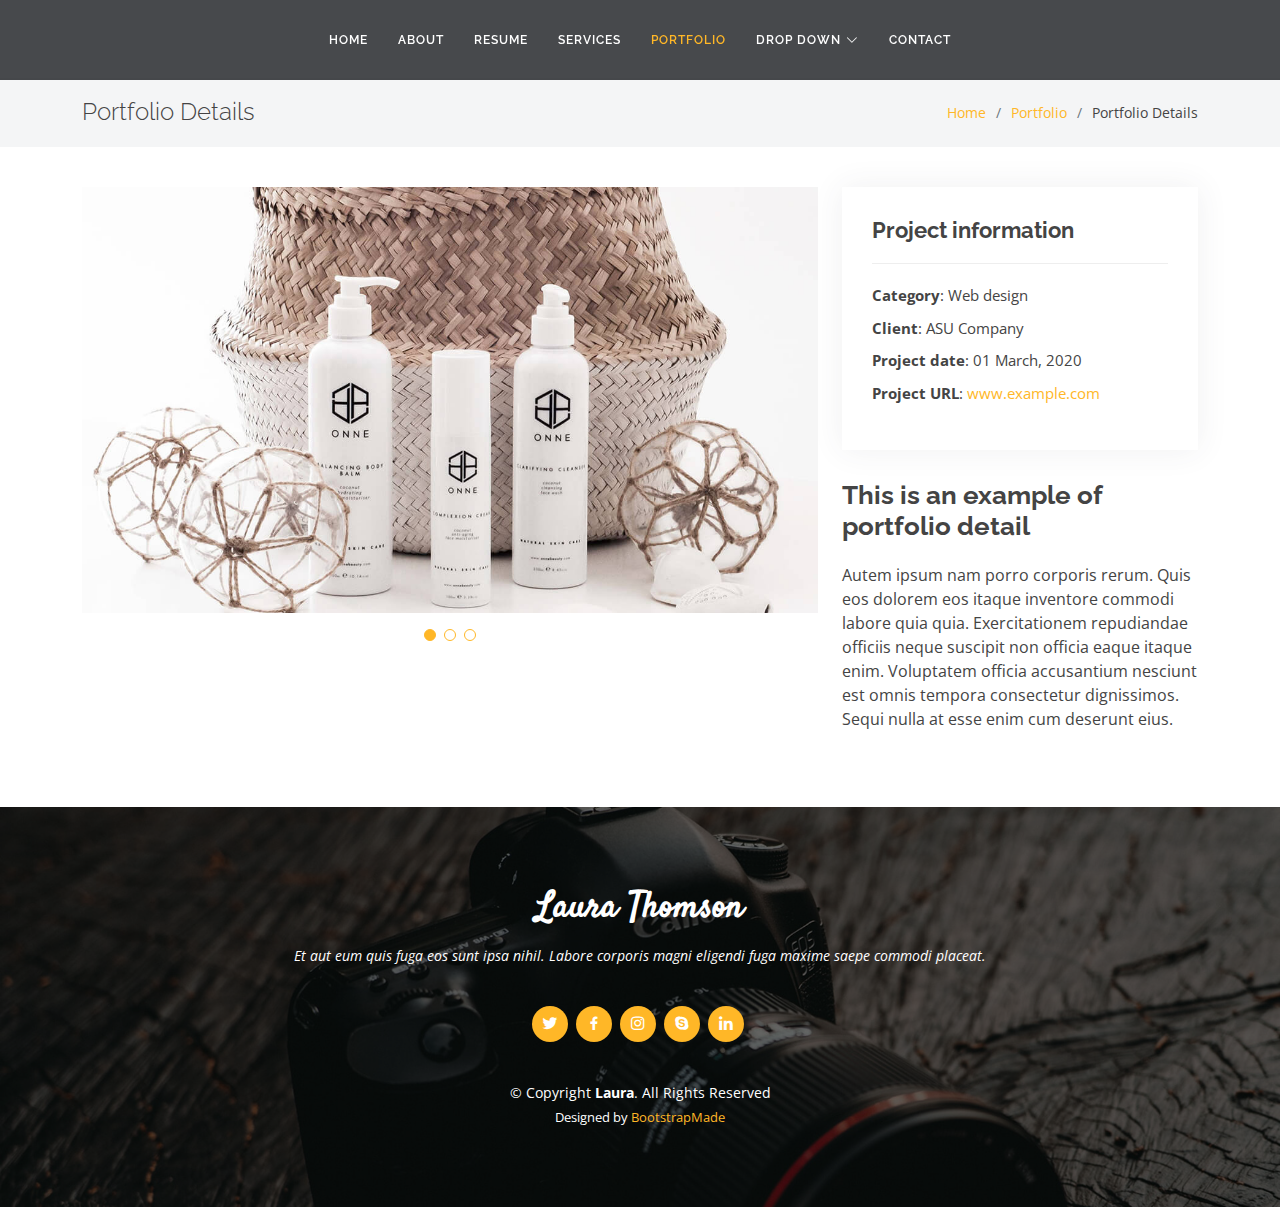
<file: portfolio-details.html>
<!DOCTYPE html>
<html lang="en">

<head>
  <meta charset="utf-8">
  <meta content="width=device-width, initial-scale=1.0" name="viewport">

  <title>Portfolio Details - Laura Bootstrap Template</title>
  <meta content="" name="description">
  <meta content="" name="keywords">

  <!-- Favicons -->
  <link href="assets/img/favicon.png" rel="icon">
  <link href="assets/img/apple-touch-icon.png" rel="apple-touch-icon">

  <!-- Google Fonts -->
  <link href="https://fonts.googleapis.com/css?family=Open+Sans:300,300i,400,400i,600,600i,700,700i|Raleway:300,300i,400,400i,500,500i,600,600i,700,700i|Satisfy" rel="stylesheet">

  <!-- Vendor CSS Files -->
  <link href="assets/vendor/bootstrap/css/bootstrap.min.css" rel="stylesheet">
  <link href="assets/vendor/bootstrap-icons/bootstrap-icons.css" rel="stylesheet">
  <link href="assets/vendor/boxicons/css/boxicons.min.css" rel="stylesheet">
  <link href="assets/vendor/glightbox/css/glightbox.min.css" rel="stylesheet">
  <link href="assets/vendor/swiper/swiper-bundle.min.css" rel="stylesheet">

  <!-- Template Main CSS File -->
  <link href="assets/css/style.css" rel="stylesheet">

  <!-- =======================================================
  * Template Name: Laura - v4.7.0
  * Template URL: https://bootstrapmade.com/laura-free-creative-bootstrap-theme/
  * Author: BootstrapMade.com
  * License: https://bootstrapmade.com/license/
  ======================================================== -->
</head>

<body>

  <!-- ======= Header ======= -->
  <header id="header" class="fixed-top d-flex justify-content-center align-items-center ">

    <nav id="navbar" class="navbar">
      <ul>
        <li><a class="nav-link scrollto " href="#hero">Home</a></li>
        <li><a class="nav-link scrollto" href="#about">About</a></li>
        <li><a class="nav-link scrollto" href="#resume">Resume</a></li>
        <li><a class="nav-link scrollto" href="#services">Services</a></li>
        <li><a class="nav-link scrollto active" href="#portfolio">Portfolio</a></li>
        <li class="dropdown"><a href="#"><span>Drop Down</span> <i class="bi bi-chevron-down"></i></a>
          <ul>
            <li><a href="#">Drop Down 1</a></li>
            <li class="dropdown"><a href="#"><span>Deep Drop Down</span> <i class="bi bi-chevron-right"></i></a>
              <ul>
                <li><a href="#">Deep Drop Down 1</a></li>
                <li><a href="#">Deep Drop Down 2</a></li>
                <li><a href="#">Deep Drop Down 3</a></li>
                <li><a href="#">Deep Drop Down 4</a></li>
                <li><a href="#">Deep Drop Down 5</a></li>
              </ul>
            </li>
            <li><a href="#">Drop Down 2</a></li>
            <li><a href="#">Drop Down 3</a></li>
            <li><a href="#">Drop Down 4</a></li>
          </ul>
        </li>
        <li><a class="nav-link scrollto" href="#contact">Contact</a></li>
      </ul>
      <i class="bi bi-list mobile-nav-toggle"></i>
    </nav><!-- .navbar -->

  </header><!-- End Header -->

  <main id="main">

    <!-- ======= Breadcrumbs Section ======= -->
    <section class="breadcrumbs">
      <div class="container">

        <div class="d-flex justify-content-between align-items-center">
          <h2>Portfolio Details</h2>
          <ol>
            <li><a href="index.html">Home</a></li>
            <li><a href="portfolio.html">Portfolio</a></li>
            <li>Portfolio Details</li>
          </ol>
        </div>

      </div>
    </section><!-- Breadcrumbs Section -->

    <!-- ======= Portfolio Details Section ======= -->
    <section id="portfolio-details" class="portfolio-details">
      <div class="container">

        <div class="row gy-4">

          <div class="col-lg-8">
            <div class="portfolio-details-slider swiper">
              <div class="swiper-wrapper align-items-center">

                <div class="swiper-slide">
                  <img src="assets/img/portfolio/portfolio-details-1.jpg" alt="">
                </div>

                <div class="swiper-slide">
                  <img src="assets/img/portfolio/portfolio-details-2.jpg" alt="">
                </div>

                <div class="swiper-slide">
                  <img src="assets/img/portfolio/portfolio-details-3.jpg" alt="">
                </div>

              </div>
              <div class="swiper-pagination"></div>
            </div>
          </div>

          <div class="col-lg-4">
            <div class="portfolio-info">
              <h3>Project information</h3>
              <ul>
                <li><strong>Category</strong>: Web design</li>
                <li><strong>Client</strong>: ASU Company</li>
                <li><strong>Project date</strong>: 01 March, 2020</li>
                <li><strong>Project URL</strong>: <a href="#">www.example.com</a></li>
              </ul>
            </div>
            <div class="portfolio-description">
              <h2>This is an example of portfolio detail</h2>
              <p>
                Autem ipsum nam porro corporis rerum. Quis eos dolorem eos itaque inventore commodi labore quia quia. Exercitationem repudiandae officiis neque suscipit non officia eaque itaque enim. Voluptatem officia accusantium nesciunt est omnis tempora consectetur dignissimos. Sequi nulla at esse enim cum deserunt eius.
              </p>
            </div>
          </div>

        </div>

      </div>
    </section><!-- End Portfolio Details Section -->

  </main><!-- End #main -->

  <!-- ======= Footer ======= -->
  <footer id="footer">
    <div class="container">
      <h3>Laura Thomson</h3>
      <p>Et aut eum quis fuga eos sunt ipsa nihil. Labore corporis magni eligendi fuga maxime saepe commodi placeat.</p>
      <div class="social-links">
        <a href="#" class="twitter"><i class="bx bxl-twitter"></i></a>
        <a href="#" class="facebook"><i class="bx bxl-facebook"></i></a>
        <a href="#" class="instagram"><i class="bx bxl-instagram"></i></a>
        <a href="#" class="google-plus"><i class="bx bxl-skype"></i></a>
        <a href="#" class="linkedin"><i class="bx bxl-linkedin"></i></a>
      </div>
      <div class="copyright">
        &copy; Copyright <strong><span>Laura</span></strong>. All Rights Reserved
      </div>
      <div class="credits">
        <!-- All the links in the footer should remain intact. -->
        <!-- You can delete the links only if you purchased the pro version. -->
        <!-- Licensing information: https://bootstrapmade.com/license/ -->
        <!-- Purchase the pro version with working PHP/AJAX contact form: https://bootstrapmade.com/laura-free-creative-bootstrap-theme/ -->
        Designed by <a href="https://bootstrapmade.com/">BootstrapMade</a>
      </div>
    </div>
  </footer><!-- End Footer -->

  <a href="#" class="back-to-top d-flex align-items-center justify-content-center"><i class="bi bi-arrow-up-short"></i></a>

  <!-- Vendor JS Files -->
  <script src="assets/vendor/purecounter/purecounter.js"></script>
  <script src="assets/vendor/bootstrap/js/bootstrap.bundle.min.js"></script>
  <script src="assets/vendor/glightbox/js/glightbox.min.js"></script>
  <script src="assets/vendor/isotope-layout/isotope.pkgd.min.js"></script>
  <script src="assets/vendor/swiper/swiper-bundle.min.js"></script>
  <script src="assets/vendor/waypoints/noframework.waypoints.js"></script>
  <script src="assets/vendor/php-email-form/validate.js"></script>

  <!-- Template Main JS File -->
  <script src="assets/js/main.js"></script>

</body>

</html>
</file>
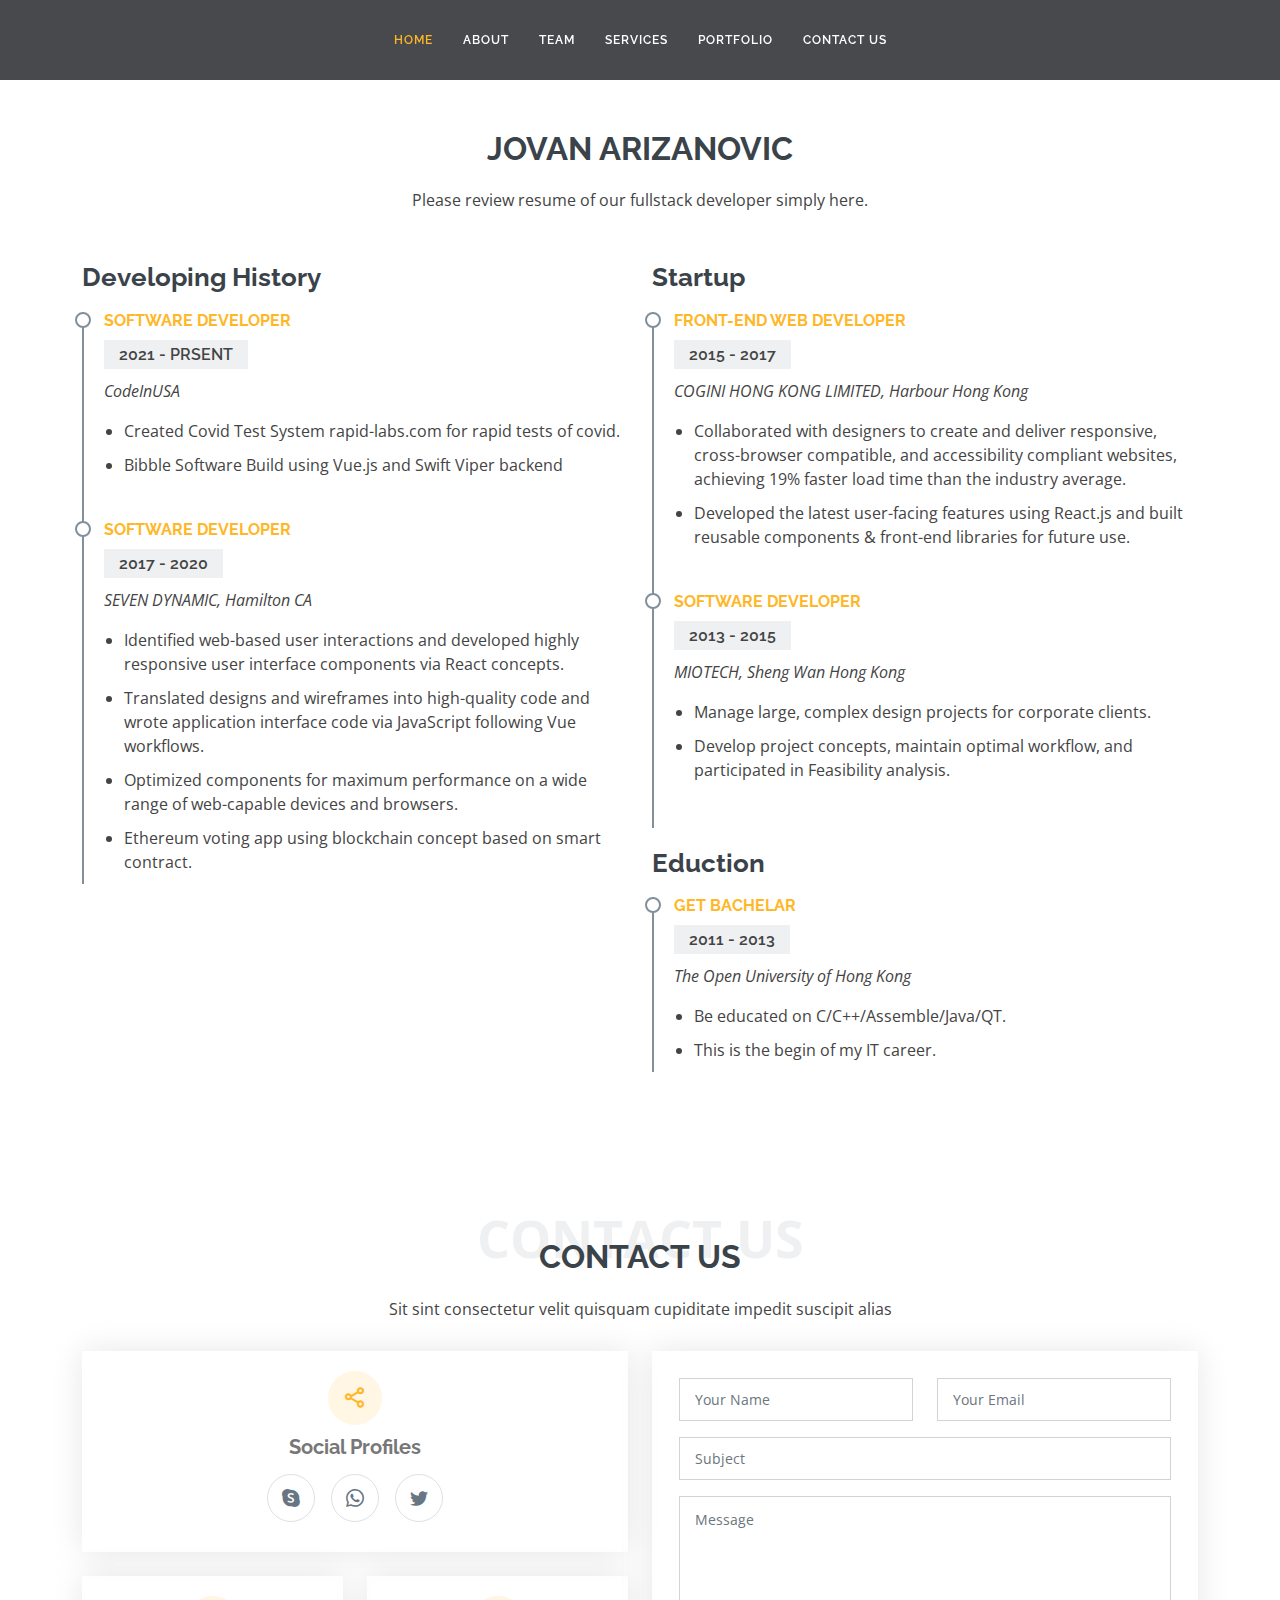
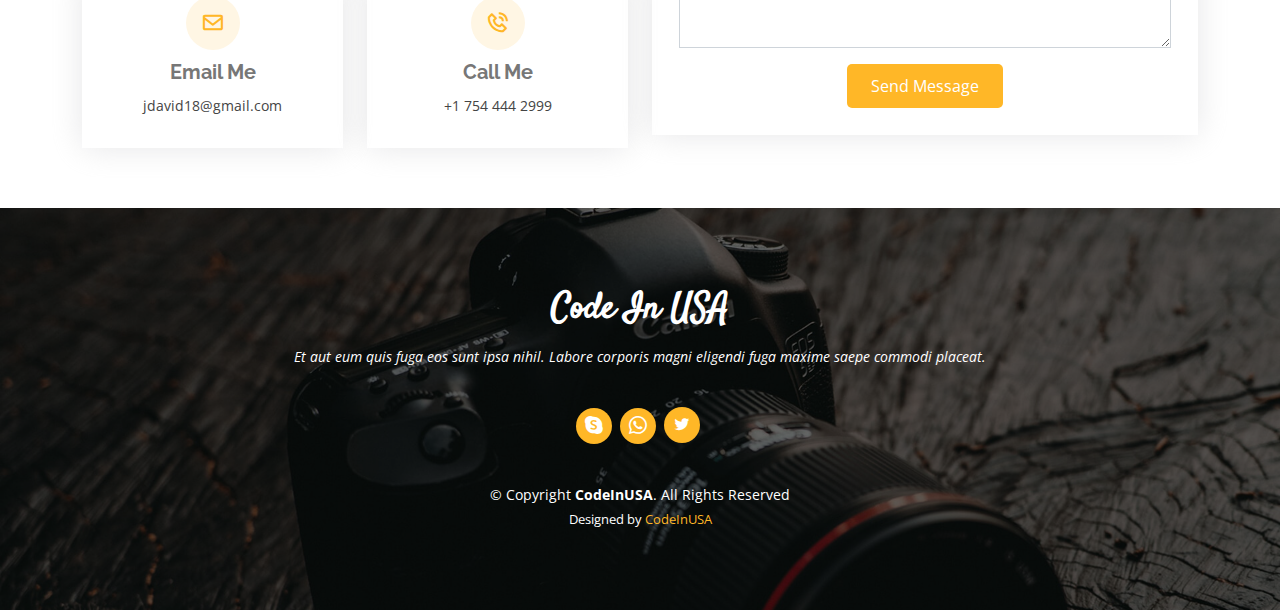
<file: resume_jovan.html>
<!DOCTYPE html>
<html lang="en">

<head>
  <meta charset="utf-8">
  <meta content="width=device-width, initial-scale=1.0" name="viewport">

  <title>CodeInUSA</title>
  <meta content="" name="description">
  <meta content="" name="keywords">

  <!-- Favicons -->
  <link href="assets/img/favicon.png" rel="icon">
  <link href="assets/img/apple-touch-icon.png" rel="apple-touch-icon">

  <!-- Google Fonts -->
  <link href="https://fonts.googleapis.com/css?family=Open+Sans:300,300i,400,400i,600,600i,700,700i|Raleway:300,300i,400,400i,500,500i,600,600i,700,700i|Satisfy" rel="stylesheet">

  <!-- Vendor CSS Files -->
  <link href="assets/vendor/bootstrap/css/bootstrap.min.css" rel="stylesheet">
  <link href="assets/vendor/bootstrap-icons/bootstrap-icons.css" rel="stylesheet">
  <link href="assets/vendor/boxicons/css/boxicons.min.css" rel="stylesheet">
  <link href="assets/vendor/glightbox/css/glightbox.min.css" rel="stylesheet">
  <link href="assets/vendor/swiper/swiper-bundle.min.css" rel="stylesheet">

  <!-- Template Main CSS File -->
  <link href="assets/css/style.css" rel="stylesheet">

  <!-- =======================================================
  * Template Name: Laura - v4.7.0
  * Template URL: https://bootstrapmade.com/laura-free-creative-bootstrap-theme/
  * Author: BootstrapMade.com
  * License: https://bootstrapmade.com/license/
  ======================================================== -->
</head>

<body>

  <!-- ======= Header ======= -->
  <header id="header" class="fixed-top d-flex justify-content-center align-items-center">

    <nav id="navbar" class="navbar">
      <ul>
        <li><a class="nav-link scrollto active" href="./index.html#hero">Home</a></li>
        <li><a class="nav-link scrollto" href="./index.html#about">About</a></li>
        <li><a class="nav-link scrollto" href="./index.html#team">Team</a></li>
        <li><a class="nav-link scrollto" href="./index.html#services">Services</a></li>
        <li><a class="nav-link scrollto " href="./index.html#portfolio">Portfolio</a></li>
        <li><a class="nav-link scrollto" href="./index.html#contact">Contact US</a></li>
      </ul>
      <i class="bi bi-list mobile-nav-toggle"></i>
    </nav><!-- .navbar -->

  </header><!-- End Header -->


  <main id="main">
    <!-- ======= Jovan Resume Section ======= -->
    <section id="resume" class="resume" style="padding-top: 100px;">
      <div class="container">

        <div class="section-title">
          <!-- <span>Jovan Arizanovic</span> -->
          <h2>Jovan Arizanovic</h2>
          <p>Please review resume of our fullstack developer simply here.</p>
        </div>

        <div class="row">
          <div class="col-lg-6">
            <h3 class="resume-title">Developing History</h3>
            <div class="resume-item">
              <h4>Software Developer</h4>
              <h5>2021 - PRSENT </h5>
              <p><em>CodeInUSA</em></p>
              <p>
              <ul>
                <li>Created Covid Test System rapid-labs.com for rapid tests of covid.</li>
                <li>Bibble Software Build using Vue.js and Swift Viper backend</li>
              </ul>
              </p>
            </div>
            <div class="resume-item">
              <h4>Software Developer</h4>
              <h5>2017 - 2020 </h5>
              <p><em>SEVEN DYNAMIC, Hamilton CA</em></p>
              <p>
              <ul>
                <li>Identified web-based user interactions and developed highly responsive user interface components via React concepts.</li>
                <li>Translated designs and wireframes into high-quality code and wrote application interface code via JavaScript following Vue workflows.</li>
                <li>Optimized components for maximum performance on a wide range of web-capable devices and browsers.</li>
                <li>Ethereum voting app using blockchain concept based on smart contract.</li>
              </ul>
              </p>
            </div>
          </div>
          <div class="col-lg-6">
            <h3 class="resume-title">Startup</h3>
            <div class="resume-item">
              <h4>Front-End Web Developer</h4>
              <h5>2015 - 2017 </h5>
              <p><em>COGINI HONG KONG LIMITED, Harbour Hong Kong</em></p>
              <p>
              <ul>
                <li>Collaborated with designers to create and deliver responsive, cross-browser compatible, and accessibility compliant websites, achieving 19% faster load time than the industry average.</li>
                <li>Developed the latest user-facing features using React.js and built reusable components & front-end libraries for future use.</li>
              </ul>
              </p>
            </div>
            <div class="resume-item">
              <h4>Software Developer</h4>
              <h5>2013 - 2015 </h5>
              <p><em>MIOTECH, Sheng Wan Hong Kong </em></p>
              <p>
              <ul>
                <li>Manage large, complex design projects for corporate clients.</li>
                <li>Develop project concepts, maintain optimal workflow, and participated in Feasibility analysis.</li>
              </ul>
              </p>
            </div>

            <h3 class="resume-title">Eduction</h3>
            <div class="resume-item">
              <h4>Get Bachelar</h4>
              <h5>2011 - 2013</h5>
              <p><em>The Open University of Hong Kong</em></p>
              <p>
              <ul>
                <li>Be educated on C/C++/Assemble/Java/QT.</li>
                <li>This is the begin of my IT career.</li>
              </ul>
              </p>
            </div>
          </div>
        </div>

      </div>
    </section>
    <!-- End My Resume Section -->

    <!-- ======= Contact Me Section ======= -->
    <section id="contact" class="contact">
      <div class="container">

        <div class="section-title">
          <span>Contact Us</span>
          <h2>Contact Us</h2>
          <p>Sit sint consectetur velit quisquam cupiditate impedit suscipit alias</p>
        </div>

        <div class="row">

          <div class="col-lg-6">

            <div class="row">
              <div class="col-md-12">
                <div class="info-box">
                  <i class="bx bx-share-alt"></i>
                  <h3>Social Profiles</h3>
                  <div class="social-links">
                    <a href="skype:live:jdavid18_1?chat" class="google-plus"><i class="bi bi-skype"></i></a>
                    <a href="https://wa.me/17544442999" class="whatsapp" target="_blank"><i class="bi bi-whatsapp"></i></a>
                    <a href="#" class="twitter"><i class="bi bi-twitter"></i></a>
                  </div>
                </div>
              </div>
              <div class="col-md-6">
                <div class="info-box mt-4">
                  <i class="bx bx-envelope"></i>
                  <h3>Email Me</h3>
                  <p>jdavid18@gmail.com</p>
                </div>
              </div>
              <div class="col-md-6">
                <div class="info-box mt-4">
                  <i class="bx bx-phone-call"></i>
                  <h3>Call Me</h3>
                  <p>+1 754 444 2999</p>
                </div>
              </div>
            </div>

          </div>

          <div class="col-lg-6">
            <form action="forms/contact.php" method="post" role="form" class="php-email-form">
              <div class="row">
                <div class="col-md-6 form-group">
                  <input type="text" name="name" class="form-control" id="name" placeholder="Your Name" required>
                </div>
                <div class="col-md-6 form-group mt-3 mt-md-0">
                  <input type="email" class="form-control" name="email" id="email" placeholder="Your Email" required>
                </div>
              </div>
              <div class="form-group mt-3">
                <input type="text" class="form-control" name="subject" id="subject" placeholder="Subject" required>
              </div>
              <div class="form-group mt-3">
                <textarea class="form-control" name="message" rows="6" placeholder="Message" required></textarea>
              </div>
              <div class="my-3">
                <div class="loading">Loading</div>
                <div class="error-message"></div>
                <div class="sent-message">Your message has been sent. Thank you!</div>
              </div>
              <div class="text-center"><button type="submit">Send Message</button></div>
            </form>
          </div>

        </div>

      </div>
    </section><!-- End Contact Me Section -->

  </main><!-- End #main -->

  <!-- ======= Footer ======= -->
  <footer id="footer">
    <div class="container">
      <h3>Code In USA</h3>
      <p>Et aut eum quis fuga eos sunt ipsa nihil. Labore corporis magni eligendi fuga maxime saepe commodi placeat.</p>
      <div class="social-links">
        <a href="skype:live:jdavid18_1?chat" class="google-plus"><i class="bi bi-skype"></i></a>
        <a href="https://wa.me/17544442999" class="whatsapp" target="_blank"><i class="bi bi-whatsapp"></i></a>
        <a href="#" class="twitter"><i class="bx bxl-twitter"></i></a>
      </div>
      <div class="copyright">
        &copy; Copyright <strong><span>CodeInUSA</span></strong>. All Rights Reserved
      </div>
      <div class="credits">
        <!-- All the links in the footer should remain intact. -->
        <!-- You can delete the links only if you purchased the pro version. -->
        <!-- Licensing information: https://bootstrapmade.com/license/ -->
        <!-- Purchase the pro version with working PHP/AJAX contact form: https://bootstrapmade.com/laura-free-creative-bootstrap-theme/ -->
        Designed by <a href="https://bootstrapmade.com/">CodeInUSA</a>
      </div>
    </div>
  </footer><!-- End Footer -->

  <a href="#" class="back-to-top d-flex align-items-center justify-content-center"><i class="bi bi-arrow-up-short"></i></a>

  <!-- Vendor JS Files -->
  <script src="assets/vendor/purecounter/purecounter.js"></script>
  <script src="assets/vendor/bootstrap/js/bootstrap.bundle.min.js"></script>
  <script src="assets/vendor/glightbox/js/glightbox.min.js"></script>
  <script src="assets/vendor/isotope-layout/isotope.pkgd.min.js"></script>
  <script src="assets/vendor/swiper/swiper-bundle.min.js"></script>
  <script src="assets/vendor/waypoints/noframework.waypoints.js"></script>
  <script src="assets/vendor/php-email-form/validate.js"></script>

  <!-- Template Main JS File -->
  <script src="assets/js/main.js"></script>

</body>

</html>
</file>
<file: assets/css/style.css>
/**
* Template Name: Laura - v4.7.0
* Template URL: https://bootstrapmade.com/laura-free-creative-bootstrap-theme/
* Author: BootstrapMade.com
* License: https://bootstrapmade.com/license/
*/

/*--------------------------------------------------------------
# General
--------------------------------------------------------------*/
body {
  font-family: "Open Sans", sans-serif;
  color: #444444;
}

a {
  color: #ffb727;
  text-decoration: none;
}

a:hover {
  color: #ffc85a;
  text-decoration: none;
}

h1, h2, h3, h4, h5, h6 {
  font-family: "Raleway", sans-serif;
}

/*--------------------------------------------------------------
# Back to top button
--------------------------------------------------------------*/
.back-to-top {
  position: fixed;
  visibility: hidden;
  opacity: 0;
  right: 15px;
  bottom: 15px;
  z-index: 996;
  background: #ffb727;
  width: 40px;
  height: 40px;
  border-radius: 4px;
  transition: all 0.4s;
}
.back-to-top i {
  font-size: 28px;
  color: #fff;
  line-height: 0;
}
.back-to-top:hover {
  background: #ffc550;
  color: #fff;
}
.back-to-top.active {
  visibility: visible;
  opacity: 1;
}

/*--------------------------------------------------------------
# Header
--------------------------------------------------------------*/
#header {
  z-index: 997;
  transition: all 0.5s;
  height: 80px;
  background: rgba(25, 28, 31, 0.8);
}
#header.header-transparent {
  background: transparent;
}
#header.header-scrolled {
  height: 60px;
  background: rgba(25, 28, 31, 0.8);
}

/*--------------------------------------------------------------
# Navigation Menu
--------------------------------------------------------------*/
/**
* Desktop Navigation 
*/
.navbar {
  padding: 0;
}
.navbar ul {
  margin: 0;
  padding: 0;
  display: flex;
  list-style: none;
  align-items: center;
}
.navbar li {
  position: relative;
}
.navbar a, .navbar a:focus {
  display: flex;
  align-items: center;
  justify-content: space-between;
  padding: 10px 15px;
  color: #fff;
  white-space: nowrap;
  transition: 0.3s;
  font-size: 12px;
  font-family: "Raleway", sans-serif;
  text-transform: uppercase;
  font-weight: 600;
  letter-spacing: 1px;
}
.navbar a i, .navbar a:focus i {
  font-size: 12px;
  line-height: 0;
  margin-left: 5px;
}
.navbar a:hover, .navbar .active, .navbar .active:focus, .navbar li:hover > a {
  color: #ffb727;
}
.navbar .dropdown ul {
  display: block;
  position: absolute;
  left: 14px;
  top: calc(100% + 30px);
  margin: 0;
  padding: 10px 0;
  z-index: 99;
  opacity: 0;
  visibility: hidden;
  background: #fff;
  box-shadow: 0px 0px 30px rgba(127, 137, 161, 0.25);
  transition: 0.3s;
  border-radius: 4px;
}
.navbar .dropdown ul li {
  min-width: 200px;
}
.navbar .dropdown ul a {
  padding: 10px 20px;
  font-size: 14px;
  text-transform: none;
  font-weight: 400;
  color: #3b434a;
  letter-spacing: 1px;
}
.navbar .dropdown ul a i {
  font-size: 12px;
}
.navbar .dropdown ul a:hover, .navbar .dropdown ul .active:hover, .navbar .dropdown ul li:hover > a {
  color: #ffb727;
}
.navbar .dropdown:hover > ul {
  opacity: 1;
  top: 100%;
  visibility: visible;
}
.navbar .dropdown .dropdown ul {
  top: 0;
  left: calc(100% - 30px);
  visibility: hidden;
}
.navbar .dropdown .dropdown:hover > ul {
  opacity: 1;
  top: 0;
  left: 100%;
  visibility: visible;
}
@media (max-width: 1366px) {
  .navbar .dropdown .dropdown ul {
    left: -90%;
  }
  .navbar .dropdown .dropdown:hover > ul {
    left: -100%;
  }
}

/**
* Mobile Navigation 
*/
.mobile-nav-toggle {
  color: #fff;
  font-size: 28px;
  cursor: pointer;
  display: none;
  line-height: 0;
  transition: 0.5s;
}

@media (max-width: 991px) {
  .mobile-nav-toggle {
    display: block;
  }

  .navbar ul {
    display: none;
  }
}
.navbar-mobile {
  position: fixed;
  overflow: hidden;
  top: 0;
  right: 0;
  left: 0;
  bottom: 0;
  background: rgba(36, 41, 46, 0.9);
  transition: 0.3s;
  z-index: 999;
}
.navbar-mobile .mobile-nav-toggle {
  position: absolute;
  top: 15px;
  right: 15px;
}
.navbar-mobile ul {
  display: block;
  position: absolute;
  top: 55px;
  right: 15px;
  bottom: 15px;
  left: 15px;
  padding: 10px 0;
  border-radius: 10px;
  background-color: #fff;
  overflow-y: auto;
  transition: 0.3s;
}
.navbar-mobile a, .navbar-mobile a:focus {
  padding: 10px 20px;
  font-size: 14px;
  color: #3b434a;
}
.navbar-mobile a:hover, .navbar-mobile .active, .navbar-mobile li:hover > a {
  color: #ffb727;
}
.navbar-mobile .getstarted, .navbar-mobile .getstarted:focus {
  margin: 15px;
}
.navbar-mobile .dropdown ul {
  position: static;
  display: none;
  margin: 10px 20px;
  padding: 10px 0;
  z-index: 99;
  opacity: 1;
  visibility: visible;
  background: #fff;
  box-shadow: 0px 0px 30px rgba(127, 137, 161, 0.25);
}
.navbar-mobile .dropdown ul li {
  min-width: 200px;
}
.navbar-mobile .dropdown ul a {
  padding: 10px 20px;
}
.navbar-mobile .dropdown ul a i {
  font-size: 12px;
}
.navbar-mobile .dropdown ul a:hover, .navbar-mobile .dropdown ul .active:hover, .navbar-mobile .dropdown ul li:hover > a {
  color: #ffb727;
}
.navbar-mobile .dropdown > .dropdown-active {
  display: block;
}

/*--------------------------------------------------------------
# Hero Section
--------------------------------------------------------------*/
#hero {
  width: 100%;
  height: 100vh;
  background: url("../img/hero-bg.jpg") top right;
  background-size: cover;
  position: relative;
}
#hero:before {
  content: "";
  background: rgba(0, 0, 0, 0.65);
  position: absolute;
  bottom: 0;
  top: 0;
  left: 0;
  right: 0;
}
#hero .hero-container {
  position: absolute;
  bottom: 0;
  top: 0;
  left: 0;
  right: 0;
  display: flex;
  justify-content: center;
  align-items: center;
  flex-direction: column;
  padding: 0 15px;
}
#hero h1 {
  margin: 0 0 10px 0;
  font-size: 64px;
  font-family: "Satisfy", serif;
  color: #fff;
}
#hero h2 {
  color: #eee;
  margin-bottom: 50px;
  font-size: 13px;
  font-weight: 500;
  letter-spacing: 1px;
  text-transform: uppercase;
}
#hero .btn-scroll {
  transition: 0.4s;
  color: rgba(255, 255, 255, 0.6);
  animation: up-down 1s ease-in-out infinite alternate-reverse both;
}
#hero .btn-scroll i {
  font-size: 48px;
}
#hero .btn-scroll:hover {
  color: #ffb727;
}
@media (min-width: 1024px) {
  #hero {
    background-attachment: fixed;
  }
}
@media (max-width: 575px) {
  #hero h1 {
    font-size: 40px;
  }
  #hero h2 {
    text-align: center;
    margin-bottom: 30px;
  }
}

@-webkit-keyframes up-down {
  0% {
    transform: translateY(5px);
  }
  100% {
    transform: translateY(-5px);
  }
}

@keyframes up-down {
  0% {
    transform: translateY(5px);
  }
  100% {
    transform: translateY(-5px);
  }
}
/*--------------------------------------------------------------
# Sections General
--------------------------------------------------------------*/
section {
  padding: 60px 0;
}

.section-bg {
  background-color: white;
}

.section-title {
  text-align: center;
  padding: 30px 0;
  position: relative;
}
.section-title h2 {
  font-size: 32px;
  font-weight: 700;
  text-transform: uppercase;
  margin-bottom: 20px;
  padding-bottom: 0;
  color: #3b434a;
  position: relative;
  z-index: 2;
}
.section-title span {
  position: absolute;
  top: 30px;
  color: #eef0f2;
  left: 0;
  right: 0;
  z-index: 1;
  font-weight: 700;
  font-size: 52px;
  text-transform: uppercase;
  line-height: 0;
}
.section-title p {
  margin-bottom: 0;
  position: relative;
  z-index: 2;
}
@media (max-width: 575px) {
  .section-title h2 {
    font-size: 28px;
    margin-bottom: 15px;
  }
  .section-title span {
    font-size: 38px;
  }
}

/*--------------------------------------------------------------
# Breadcrumbs
--------------------------------------------------------------*/
.breadcrumbs {
  padding: 20px 0;
  background-color: #f4f5f6;
  min-height: 40px;
  margin-top: 78px;
}
@media (max-width: 992px) {
  .breadcrumbs {
    margin-top: 60px;
  }
}
.breadcrumbs h2 {
  font-size: 24px;
  font-weight: 300;
  margin: 0;
}
@media (max-width: 992px) {
  .breadcrumbs h2 {
    margin: 0 0 10px 0;
  }
}
.breadcrumbs ol {
  display: flex;
  flex-wrap: wrap;
  list-style: none;
  padding: 0;
  margin: 0;
  font-size: 14px;
}
.breadcrumbs ol li + li {
  padding-left: 10px;
}
.breadcrumbs ol li + li::before {
  display: inline-block;
  padding-right: 10px;
  color: #6c757d;
  content: "/";
}
@media (max-width: 768px) {
  .breadcrumbs .d-flex {
    display: block !important;
  }
  .breadcrumbs ol {
    display: block;
  }
  .breadcrumbs ol li {
    display: inline-block;
  }
}

/*--------------------------------------------------------------
# About Me
--------------------------------------------------------------*/
.about .content h3 {
  font-weight: 700;
  font-size: 26px;
  color: #3b434a;
  text-transform: uppercase;
}
.about .content ul {
  list-style: none;
  padding: 0;
}
.about .content ul li {
  margin-bottom: 20px;
  display: flex;
  align-items: center;
}
.about .content ul strong {
  margin-right: 10px;
}
.about .content ul i {
  font-size: 16px;
  margin-right: 5px;
  color: #ffb727;
  line-height: 0;
}
.about .content p:last-child {
  margin-bottom: 0;
}
.about .content .count-box {
  width: 100%;
}
.about .content .count-box i {
  display: block;
  font-size: 36px;
  color: #ffb727;
  float: left;
  line-height: 0;
}
.about .content .count-box span {
  font-size: 36px;
  line-height: 30px;
  display: block;
  font-weight: 700;
  color: #3b434a;
  margin-left: 50px;
}
.about .content .count-box p {
  padding: 15px 0 0 0;
  margin: 0 0 0 50px;
  font-family: "Raleway", sans-serif;
  font-size: 14px;
  color: #5d6a75;
}
.about .content .count-box a {
  font-weight: 600;
  display: block;
  margin-top: 20px;
  color: #5d6a75;
  font-size: 15px;
  font-family: "Satisfy", serif;
  transition: ease-in-out 0.3s;
}
.about .content .count-box a:hover {
  color: #82909c;
}
.about .image {
  background: url("../img/about.jfif") center center no-repeat;
  background-size: cover;
  min-height: 500px;
}
.about .skills-content {
  margin-top: 30px;
}
.about .skills-content .progress {
  height: 60px;
  display: block;
  background: none;
  border-radius: 0;
}
.about .skills-content .progress .skill {
  padding: 10px 0;
  margin: 0 0 6px 0;
  text-transform: uppercase;
  display: block;
  font-weight: 700;
  font-family: "Raleway", sans-serif;
  color: #3b434a;
}
.about .skills-content .progress .skill .val {
  float: right;
  font-style: normal;
}
.about .skills-content .progress-bar-wrap {
  background: #e6e8eb;
}
.about .skills-content .progress-bar {
  width: 1px;
  height: 10px;
  transition: 0.9s;
  background-color: #ffb727;
}

/*--------------------------------------------------------------
# My Resume
--------------------------------------------------------------*/
.resume .resume-title {
  font-size: 26px;
  font-weight: 700;
  margin-top: 20px;
  margin-bottom: 20px;
  color: #3b434a;
}
.resume .resume-item {
  padding: 0 0 20px 20px;
  margin-top: -2px;
  border-left: 2px solid #82909c;
  position: relative;
}
.resume .resume-item h4 {
  line-height: 18px;
  font-size: 16px;
  font-weight: 700;
  text-transform: uppercase;
  color: #ffb727;
  margin-bottom: 10px;
}
.resume .resume-item h5 {
  font-size: 16px;
  background: #eef0f2;
  padding: 5px 15px;
  display: inline-block;
  font-weight: 600;
  margin-bottom: 10px;
}
.resume .resume-item ul {
  padding-left: 20px;
}
.resume .resume-item ul li {
  padding-bottom: 10px;
}
.resume .resume-item:last-child {
  padding-bottom: 0;
}
.resume .resume-item::before {
  content: "";
  position: absolute;
  width: 16px;
  height: 16px;
  border-radius: 50px;
  left: -9px;
  top: 0;
  background: #fff;
  border: 2px solid #82909c;
}

/*--------------------------------------------------------------
# My Services
--------------------------------------------------------------*/
.services .icon-box {
  padding: 30px;
  position: relative;
  overflow: hidden;
  background: #fff;
  box-shadow: 0 10px 29px 0 rgba(68, 88, 144, 0.1);
  transition: all 0.3s ease-in-out;
  text-align: center;
  border: 1px solid #fff;
}
.services .icon {
  margin: 0 auto 20px auto;
  padding-top: 17px;
  display: inline-block;
  text-align: center;
  border-radius: 50%;
  width: 72px;
  height: 72px;
  background: #fff4df;
}
.services .icon i {
  font-size: 36px;
  line-height: 1;
  color: #ffb727;
}
.services .title {
  font-weight: 700;
  margin-bottom: 15px;
  font-size: 18px;
}
.services .title a {
  color: #111;
  transition: 0.3s;
}
.services .description {
  font-size: 15px;
  line-height: 28px;
  margin-bottom: 0;
}
.services .icon-box:hover {
  border-color: #ffb727;
}
.services .icon-box:hover .title a {
  color: #ffb727;
}

/*--------------------------------------------------------------
# Testimonials
--------------------------------------------------------------*/
.testimonials {
  padding: 80px 0;
  background: url("../img/testimonials-bg.jfif") no-repeat;
  background-position: center center;
  background-size: cover;
  position: relative;
}
.testimonials::before {
  content: "";
  position: absolute;
  left: 0;
  right: 0;
  top: 0;
  bottom: 0;
  background: rgba(14, 16, 17, 0.7);
}
.testimonials .section-header {
  margin-bottom: 40px;
}
.testimonials .testimonials-carousel, .testimonials .testimonials-slider {
  overflow: hidden;
}
.testimonials .testimonial-item {
  text-align: center;
  color: #fff;
}
.testimonials .testimonial-item .testimonial-img {
  width: 100px;
  border-radius: 50%;
  border: 6px solid rgba(255, 255, 255, 0.15);
  margin: 0 auto;
}
.testimonials .testimonial-item h3 {
  font-size: 20px;
  font-weight: bold;
  margin: 10px 0 5px 0;
  color: #fff;
}
.testimonials .testimonial-item h4 {
  font-size: 14px;
  color: #ddd;
  margin: 0 0 15px 0;
}
.testimonials .testimonial-item .quote-icon-left, .testimonials .testimonial-item .quote-icon-right {
  color: rgba(255, 255, 255, 0.4);
  font-size: 26px;
}
.testimonials .testimonial-item .quote-icon-left {
  display: inline-block;
  left: -5px;
  position: relative;
}
.testimonials .testimonial-item .quote-icon-right {
  display: inline-block;
  right: -5px;
  position: relative;
  top: 10px;
}
.testimonials .testimonial-item p {
  font-style: italic;
  margin: 0 auto 15px auto;
  color: #eee;
}
.testimonials .swiper-pagination {
  margin-top: 20px;
  position: relative;
}
.testimonials .swiper-pagination .swiper-pagination-bullet {
  width: 12px;
  height: 12px;
  opacity: 1;
  background-color: rgba(255, 255, 255, 0.4);
}
.testimonials .swiper-pagination .swiper-pagination-bullet-active {
  background-color: #ffb727;
}
@media (min-width: 992px) {
  .testimonials .testimonial-item p {
    width: 80%;
  }
}

/*--------------------------------------------------------------
# My Portfolio
--------------------------------------------------------------*/
.portfolio #portfolio-flters {
  list-style: none;
  margin-bottom: 20px;
}
.portfolio #portfolio-flters li {
  cursor: pointer;
  display: inline-block;
  margin: 0 10px 10px 10px;
  font-size: 15px;
  font-weight: 600;
  line-height: 1;
  padding: 7px 10px;
  text-transform: uppercase;
  color: #444444;
  transition: all 0.3s ease-in-out;
  border: 2px solid #fff;
}
.portfolio #portfolio-flters li:hover, .portfolio #portfolio-flters li.filter-active {
  color: #f3a200;
  border-color: #ffb727;
}
.portfolio .portfolio-item {
  margin-bottom: 30px;
}
.portfolio .portfolio-item .portfolio-img {
  overflow: hidden;
}
.portfolio .portfolio-item .portfolio-img img {
  transition: all 0.8s ease-in-out;
}
.portfolio .portfolio-item .portfolio-info {
  opacity: 0;
  position: absolute;
  left: 15px;
  bottom: 0;
  z-index: 3;
  right: 15px;
  transition: all ease-in-out 0.3s;
  background: rgba(0, 0, 0, 0.5);
  padding: 10px 15px;
}
.portfolio .portfolio-item .portfolio-info h4 {
  font-size: 18px;
  color: #fff;
  font-weight: 600;
  color: #fff;
  margin-bottom: 0px;
}
.portfolio .portfolio-item .portfolio-info p {
  color: rgba(255, 255, 255, 0.8);
  font-size: 14px;
  margin-bottom: 0;
}
.portfolio .portfolio-item .portfolio-info .preview-link, .portfolio .portfolio-item .portfolio-info .details-link {
  position: absolute;
  right: 40px;
  font-size: 24px;
  top: calc(50% - 18px);
  color: #fff;
  transition: 0.3s;
}
.portfolio .portfolio-item .portfolio-info .preview-link:hover, .portfolio .portfolio-item .portfolio-info .details-link:hover {
  color: #ffc041;
}
.portfolio .portfolio-item .portfolio-info .details-link {
  right: 10px;
}
.portfolio .portfolio-item:hover .portfolio-img img {
  transform: scale(1.2);
}
.portfolio .portfolio-item:hover .portfolio-info {
  opacity: 1;
}

/*--------------------------------------------------------------
# Portfolio Details
--------------------------------------------------------------*/
.portfolio-details {
  padding-top: 40px;
}
.portfolio-details .portfolio-details-slider img {
  width: 100%;
}
.portfolio-details .portfolio-details-slider .swiper-pagination {
  margin-top: 20px;
  position: relative;
}
.portfolio-details .portfolio-details-slider .swiper-pagination .swiper-pagination-bullet {
  width: 12px;
  height: 12px;
  background-color: #fff;
  opacity: 1;
  border: 1px solid #ffb727;
}
.portfolio-details .portfolio-details-slider .swiper-pagination .swiper-pagination-bullet-active {
  background-color: #ffb727;
}
.portfolio-details .portfolio-info {
  padding: 30px;
  box-shadow: 0px 0 30px rgba(59, 67, 74, 0.08);
}
.portfolio-details .portfolio-info h3 {
  font-size: 22px;
  font-weight: 700;
  margin-bottom: 20px;
  padding-bottom: 20px;
  border-bottom: 1px solid #eee;
}
.portfolio-details .portfolio-info ul {
  list-style: none;
  padding: 0;
  font-size: 15px;
}
.portfolio-details .portfolio-info ul li + li {
  margin-top: 10px;
}
.portfolio-details .portfolio-description {
  padding-top: 30px;
}
.portfolio-details .portfolio-description h2 {
  font-size: 26px;
  font-weight: 700;
  margin-bottom: 20px;
}
.portfolio-details .portfolio-description p {
  padding: 0;
}

/*--------------------------------------------------------------
# Pricing
--------------------------------------------------------------*/
.pricing .box {
  padding: 20px;
  background: #fff;
  text-align: center;
  box-shadow: 0px 0px 4px rgba(0, 0, 0, 0.12);
  border-radius: 5px;
  position: relative;
  overflow: hidden;
}
.pricing h3 {
  font-weight: 400;
  margin: -20px -20px 20px -20px;
  padding: 20px 15px;
  font-size: 16px;
  font-weight: 600;
  color: #777777;
  background: #f8f8f8;
}
.pricing h4 {
  font-size: 36px;
  color: #ffb727;
  font-weight: 600;
  font-family: "Open Sans", sans-serif;
  margin-bottom: 20px;
}
.pricing h4 sup {
  font-size: 20px;
  top: -12px;
  left: -3px;
}
.pricing h4 span {
  color: #bababa;
  font-size: 16px;
  font-weight: 300;
}
.pricing ul {
  padding: 0;
  list-style: none;
  color: #444444;
  text-align: center;
  line-height: 20px;
  font-size: 14px;
}
.pricing ul li {
  padding-bottom: 16px;
}
.pricing ul i {
  color: #ffb727;
  font-size: 18px;
  padding-right: 4px;
}
.pricing ul .na {
  color: #ccc;
  text-decoration: line-through;
}
.pricing .btn-wrap {
  margin: 20px -20px -20px -20px;
  padding: 20px 15px;
  background: #f8f8f8;
  text-align: center;
}
.pricing .btn-buy {
  background: #ffb727;
  display: inline-block;
  padding: 8px 35px;
  border-radius: 4px;
  color: #fff;
  transition: none;
  font-size: 14px;
  font-weight: 400;
  font-family: "Raleway", sans-serif;
  font-weight: 600;
  transition: 0.3s;
}
.pricing .btn-buy:hover {
  background: #ffc85a;
}
.pricing .featured h3 {
  color: #fff;
  background: #ffb727;
}
.pricing .advanced {
  width: 200px;
  position: absolute;
  top: 18px;
  right: -68px;
  transform: rotate(45deg);
  z-index: 1;
  font-size: 14px;
  padding: 1px 0 3px 0;
  background: #ffb727;
  color: #fff;
}

/*--------------------------------------------------------------
# Contact Me
--------------------------------------------------------------*/
.contact .info-box {
  color: #444444;
  text-align: center;
  box-shadow: 0 0 30px rgba(214, 215, 216, 0.6);
  padding: 20px 0 30px 0;
}
.contact .info-box i.bx {
  font-size: 24px;
  color: #ffb727;
  border-radius: 50%;
  padding: 15px;
  background: #fff6e4;
}
.contact .info-box h3 {
  font-size: 20px;
  color: #777777;
  font-weight: 700;
  margin: 10px 0;
}
.contact .info-box p {
  padding: 0;
  line-height: 24px;
  font-size: 14px;
  margin-bottom: 0;
}
.contact .social-links {
  margin-top: 15px;
  display: flex;
  justify-content: center;
}
.contact .social-links a {
  font-size: 18px;
  display: inline-block;
  color: #687683;
  line-height: 1;
  margin: 0 8px;
  transition: 0.3s;
  padding: 14px;
  border-radius: 50px;
  border: 1px solid #dde1e4;
}
.contact .social-links a:hover {
  color: #fff;
  border-color: #ffb727;
  background: #ffb727;
}
.contact .php-email-form {
  box-shadow: 0 0 30px rgba(214, 215, 216, 0.6);
  padding: 27px;
}
.contact .php-email-form .validate {
  display: none;
  color: red;
  margin: 0 0 15px 0;
  font-weight: 400;
  font-size: 13px;
}
.contact .php-email-form .error-message {
  display: none;
  color: #fff;
  background: #ed3c0d;
  text-align: left;
  padding: 15px;
  font-weight: 600;
}
.contact .php-email-form .error-message br + br {
  margin-top: 25px;
}
.contact .php-email-form .sent-message {
  display: none;
  color: #fff;
  background: #18d26e;
  text-align: center;
  padding: 15px;
  font-weight: 600;
}
.contact .php-email-form .loading {
  display: none;
  background: #fff;
  text-align: center;
  padding: 15px;
}
.contact .php-email-form .loading:before {
  content: "";
  display: inline-block;
  border-radius: 50%;
  width: 24px;
  height: 24px;
  margin: 0 10px -6px 0;
  border: 3px solid #18d26e;
  border-top-color: #eee;
  -webkit-animation: animate-loading 1s linear infinite;
  animation: animate-loading 1s linear infinite;
}
.contact .php-email-form input, .contact .php-email-form textarea {
  border-radius: 0;
  box-shadow: none;
  font-size: 14px;
}
.contact .php-email-form input::focus, .contact .php-email-form textarea::focus {
  background-color: #ffb727;
}
.contact .php-email-form input {
  padding: 10px 15px;
}
.contact .php-email-form textarea {
  padding: 12px 15px;
}
.contact .php-email-form button[type=submit] {
  background: #ffb727;
  border: 0;
  padding: 10px 24px;
  color: #fff;
  transition: 0.4s;
  border-radius: 5px;
}
.contact .php-email-form button[type=submit]:hover {
  background: #ffc85a;
}
@-webkit-keyframes animate-loading {
  0% {
    transform: rotate(0deg);
  }
  100% {
    transform: rotate(360deg);
  }
}
@keyframes animate-loading {
  0% {
    transform: rotate(0deg);
  }
  100% {
    transform: rotate(360deg);
  }
}

/*--------------------------------------------------------------
# Footer
--------------------------------------------------------------*/
#footer {
  background: url("../img/footer-bg.jpg") top center no-repeat;
  background-size: cover;
  color: #fff;
  font-size: 14px;
  text-align: center;
  padding: 80px 0;
  position: relative;
}
#footer::before {
  content: "";
  position: absolute;
  left: 0;
  right: 0;
  top: 0;
  bottom: 0;
  background: rgba(0, 0, 0, 0.6);
}
#footer .container {
  position: relative;
}
#footer h3 {
  font-size: 36px;
  font-weight: 700;
  color: #fff;
  position: relative;
  font-family: "Satisfy", serif;
  padding: 0;
  margin: 0 0 15px 0;
}
#footer p {
  font-size: 15;
  font-style: italic;
  padding: 0;
  margin: 0 0 40px 0;
}
#footer .social-links {
  margin: 0 0 40px 0;
}
#footer .social-links a {
  font-size: 18px;
  display: inline-block;
  background: #ffb727;
  color: #fff;
  line-height: 1;
  padding: 8px 0;
  margin-right: 4px;
  border-radius: 50%;
  text-align: center;
  width: 36px;
  height: 36px;
  transition: 0.3s;
}
#footer .social-links a:hover {
  background: #f3a200;
  color: #fff;
  text-decoration: none;
}
#footer .copyright {
  margin: 0 0 5px 0;
}
#footer .credits {
  font-size: 13px;
}

/*******************************/
/*********** Team CSS **********/
/*******************************/
.team {
  position: relative;
  width: 100%;
  padding: 45px 0 15px 0;
}

.team .team-item {
  position: relative;
  background: #ffffff;
  margin-bottom: 30px;
  display: flex;
  align-items: center;
  justify-content: flex-start;
  box-shadow: inset 0 0 0 0 transparent;
  /* transition: ease-out 0.5s; */
  cursor: pointer;
  border-radius: 10px;
}

.team .team-img {
  position: relative;
  width: 50%;
  overflow: hidden;
}

.team .team-img img {
  position: relative;
  width: 100%;
  transition: .5s;
}

.team .team-text {
  position: relative;
  width: 50%;
  padding: 0 30px;
}

.team .team-text h2 {
  color: #3342f5;
  font-size: 28px;
  font-weight: 600;
  margin-bottom: 5px;
  transition: 1s;
}

.team .team-text h4 {
  font-size: 18px;
  font-weight: 600;
  margin-bottom: 15px;
  transition: 1s;
}

.team .team-text p {
  margin-bottom: 20px;
  transition: 1s;
}

.team .team-social {
  position: relative;
  display: flex;
  align-items: center;
  justify-content: flex-start;
}

.team .team-social a.btn {
  width: 35px;
  height: 35px;
  padding: 0;
  display: flex;
  align-items: center;
  justify-content: center;
  font-size: 14px;
  font-weight: normal;
  margin-right: 5px;
}

.team .team-item:hover {
  box-shadow: inset 800px 0 0 0 #888888;
  opacity: 0.8;
}

.team .team-item:hover .team-img img {
  transform: scale(1.2);
}

.team .team-item:hover .team-text h2,
.team .team-item:hover .team-text h4,
.team .team-item:hover .team-text p {
  color: #ffffff;
}

.team .team-item:hover .team-social a.btn {
  background: #ffffff;
}

.team .team-item:hover .team-social a.btn:hover {
  border-color: #ffffff;
}

@media(max-width: 575.98px) {
  .team .team-text {
      padding: 0 15px;
  }
  
  .team .team-text h2 {
      font-size: 16px;
      margin-bottom: 0;
  }

  .team .team-text h4 {
      margin-bottom: 5px;
  }

  .team .team-text p {
      font-size: 14px;
      line-height: 18px;
      margin-bottom: 10px;
  }
}
</file>
